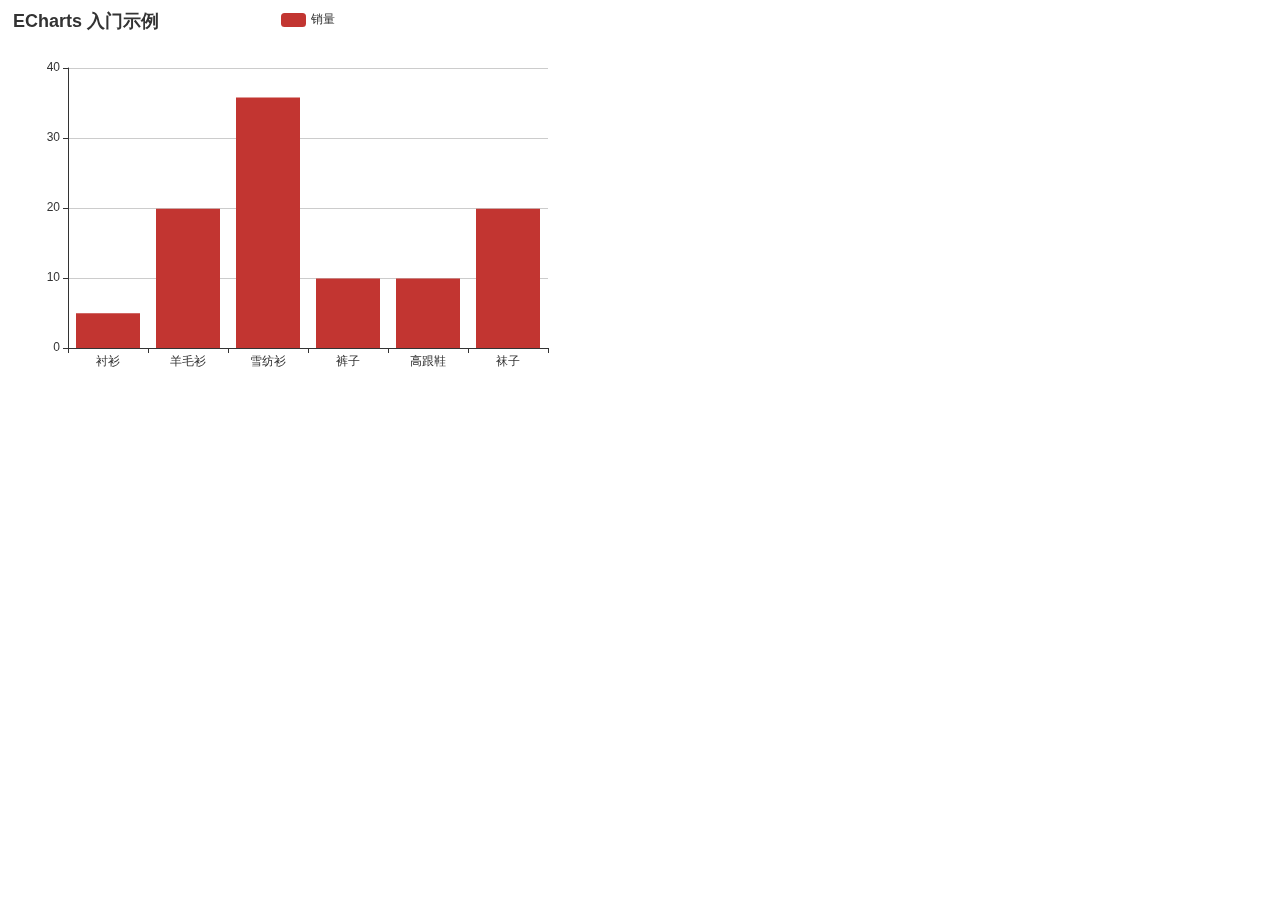
<file: src/main/resources/static/echart/index.html>
<!DOCTYPE html>
<html>
<head>
    <meta charset="utf-8">
    <title>ECharts</title>
    <!-- 引入 echarts.js -->
    <script src="js/echarts.min.js"></script>
</head>
<body>
    <!-- 为ECharts准备一个具备大小（宽高）的Dom -->
    <div id="main" style="width: 600px;height:400px;"></div>
    <script type="text/javascript">
        // 基于准备好的dom，初始化echarts实例
        var myChart = echarts.init(document.getElementById('main'));

        // 指定图表的配置项和数据
        var option = {
            title: {
                text: 'ECharts 入门示例'
            },
            tooltip: {},
            legend: {
                data:['销量']
            },
            xAxis: {
                data: ["衬衫","羊毛衫","雪纺衫","裤子","高跟鞋","袜子"]
            },
            yAxis: {},
            series: [{
                name: '销量',
                type: 'bar',
                data: [5, 20, 36, 10, 10, 20]
            }]
        };

        // 使用刚指定的配置项和数据显示图表。
        myChart.setOption(option);
    </script>
</body>
</html>
</file>
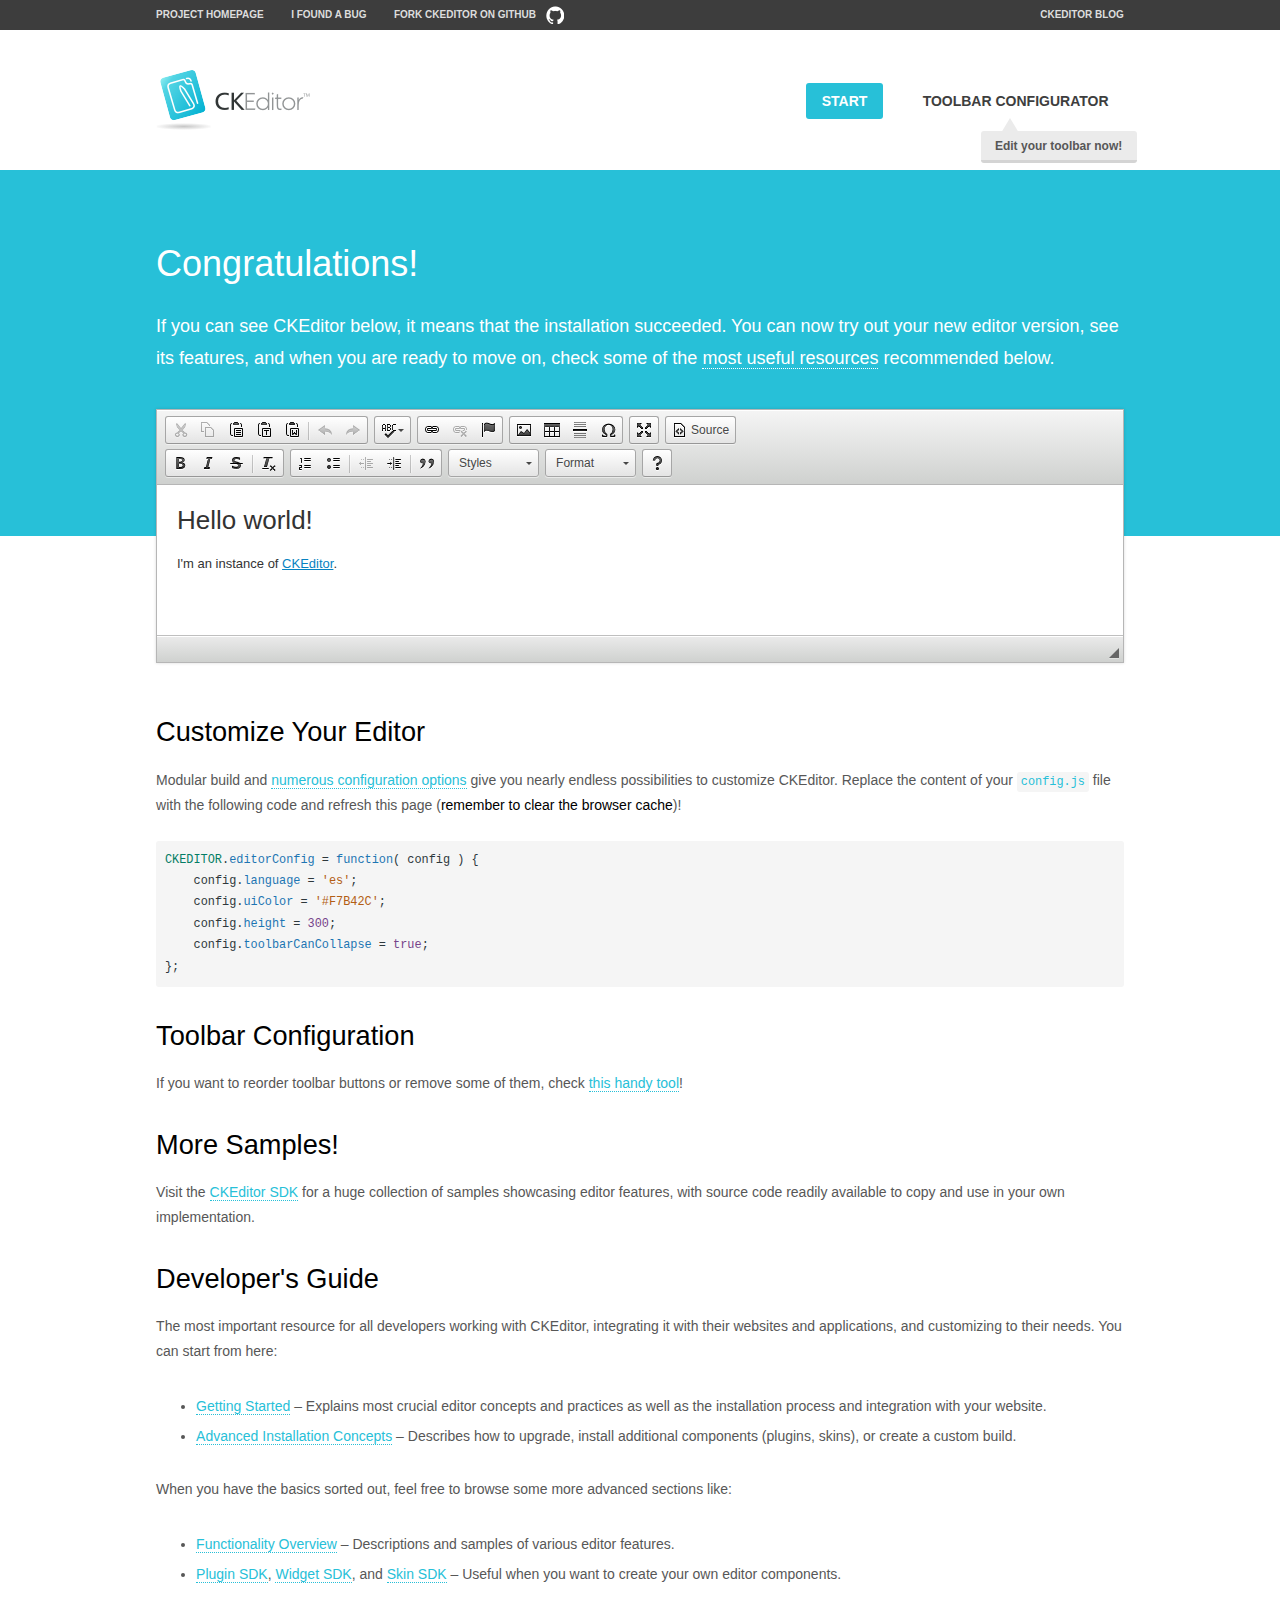
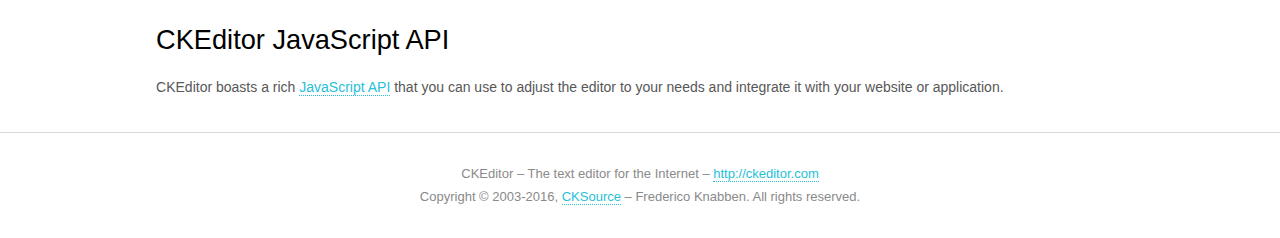
<file: src/main/resources/static/admin/plugins/ckeditor/samples/index.html>
<!DOCTYPE html>
<!--
Copyright (c) 2003-2016, CKSource - Frederico Knabben. All rights reserved.
For licensing, see LICENSE.md or http://ckeditor.com/license
-->
<html>
<head>
	<meta charset="utf-8">
	<title>CKEditor Sample</title>
	<script src="../ckeditor.js"></script>
	<script src="js/sample.js"></script>
	<link rel="stylesheet" href="css/samples.css">
	<link rel="stylesheet" href="toolbarconfigurator/lib/codemirror/neo.css">
</head>
<body id="main">

<nav class="navigation-a">
	<div class="grid-container">
		<ul class="navigation-a-left grid-width-70">
			<li><a href="http://ckeditor.com">Project Homepage</a></li>
			<li><a href="http://dev.ckeditor.com/">I found a bug</a></li>
			<li><a href="http://github.com/ckeditor/ckeditor-dev" class="icon-pos-right icon-navigation-a-github">Fork CKEditor on GitHub</a></li>
		</ul>
		<ul class="navigation-a-right grid-width-30">
			<li><a href="http://ckeditor.com/blog-list">CKEditor Blog</a></li>
		</ul>
	</div>
</nav>

<header class="header-a">
	<div class="grid-container">
		<h1 class="header-a-logo grid-width-30">
			<a href="index.html"><img src="img/logo.png" alt="CKEditor Sample"></a>
		</h1>

		<nav class="navigation-b grid-width-70">
			<ul>
				<li><a href="index.html" class="button-a button-a-background">Start</a></li>
				<li><a href="toolbarconfigurator/index.html" class="button-a">Toolbar configurator <span class="balloon-a balloon-a-nw">Edit your toolbar now!</span></a></li>
			</ul>
		</nav>
	</div>
</header>

<main>
	<div class="adjoined-top">
		<div class="grid-container">
			<div class="content grid-width-100">
				<h1>Congratulations!</h1>
				<p>
					If you can see CKEditor below, it means that the installation succeeded.
					You can now try out your new editor version, see its features, and when you are ready to move on, check some of the <a href="#sample-customize">most useful resources</a> recommended below.
				</p>
			</div>
		</div>
	</div>
	<div class="adjoined-bottom">
		<div class="grid-container">
			<div class="grid-width-100">
				<div id="editor">
					<h1>Hello world!</h1>
					<p>I'm an instance of <a href="http://ckeditor.com">CKEditor</a>.</p>
				</div>
			</div>
		</div>
	</div>

	<div class="grid-container">
		<div class="content grid-width-100">
			<section id="sample-customize">
				<h2>Customize Your Editor</h2>
				<p>Modular build and <a href="http://docs.ckeditor.com/#!/guide/dev_configuration">numerous configuration options</a> give you nearly endless possibilities to customize CKEditor. Replace the content of your <code><a href="../config.js">config.js</a></code> file with the following code and refresh this page (<strong>remember to clear the browser cache</strong>)!</p>
		<pre class="cm-s-neo CodeMirror"><code><span style="padding-right: 0.1px;"><span class="cm-variable">CKEDITOR</span>.<span class="cm-property">editorConfig</span> <span class="cm-operator">=</span> <span class="cm-keyword">function</span>( <span class="cm-def">config</span> ) {</span>
<span style="padding-right: 0.1px;"><span class="cm-tab">	</span><span class="cm-variable-2">config</span>.<span class="cm-property">language</span> <span class="cm-operator">=</span> <span class="cm-string">'es'</span>;</span>
<span style="padding-right: 0.1px;"><span class="cm-tab">	</span><span class="cm-variable-2">config</span>.<span class="cm-property">uiColor</span> <span class="cm-operator">=</span> <span class="cm-string">'#F7B42C'</span>;</span>
<span style="padding-right: 0.1px;"><span class="cm-tab">	</span><span class="cm-variable-2">config</span>.<span class="cm-property">height</span> <span class="cm-operator">=</span> <span class="cm-number">300</span>;</span>
<span style="padding-right: 0.1px;"><span class="cm-tab">	</span><span class="cm-variable-2">config</span>.<span class="cm-property">toolbarCanCollapse</span> <span class="cm-operator">=</span> <span class="cm-atom">true</span>;</span>
<span style="padding-right: 0.1px;">};</span></code></pre>
			</section>

			<section>
				<h2>Toolbar Configuration</h2>
				<p>If you want to reorder toolbar buttons or remove some of them, check <a href="toolbarconfigurator/index.html">this handy tool</a>!</p>
			</section>

			<section>
				<h2>More Samples!</h2>
				<p>Visit the <a href="http://sdk.ckeditor.com">CKEditor SDK</a> for a huge collection of samples showcasing editor features, with source code readily available to copy and use in your own implementation.</p>
			</section>

			<section>
				<h2>Developer's Guide</h2>
				<p>The most important resource for all developers working with CKEditor, integrating it with their websites and applications, and customizing to their needs. You can start from here:</p>
				<ul>
					<li><a href="http://docs.ckeditor.com/#!/guide/dev_installation">Getting Started</a> &ndash; Explains most crucial editor concepts and practices as well as the installation process and integration with your website.</li>
					<li><a href="http://docs.ckeditor.com/#!/guide/dev_advanced_installation">Advanced Installation Concepts</a> &ndash; Describes how to upgrade, install additional components (plugins, skins), or create a custom build.</li>
				</ul>
					<p>When you have the basics sorted out, feel free to browse some more advanced sections like:</p>
				<ul>
					<li><a href="http://docs.ckeditor.com/#!/guide/dev_features">Functionality Overview</a> &ndash; Descriptions and samples of various editor features.</li>
					<li><a href="http://docs.ckeditor.com/#!/guide/plugin_sdk_intro">Plugin SDK</a>, <a href="http://docs.ckeditor.com/#!/guide/widget_sdk_intro">Widget SDK</a>, and <a href="http://docs.ckeditor.com/#!/guide/skin_sdk_intro">Skin SDK</a> &ndash; Useful when you want to create your own editor components.</li>
				</ul>
			</section>

			<section>
				<h2>CKEditor JavaScript API</h2>
				<p>CKEditor boasts a rich <a href="http://docs.ckeditor.com/#!/api">JavaScript API</a> that you can use to adjust the editor to your needs and integrate it with your website or application.</p>
			</section>
		</div>
	</div>
</main>

<footer class="footer-a grid-container">
	<div class="grid-container">
		<p class="grid-width-100">
			CKEditor &ndash; The text editor for the Internet &ndash; <a class="samples" href="http://ckeditor.com/">http://ckeditor.com</a>
		</p>
		<p class="grid-width-100" id="copy">
			Copyright &copy; 2003-2016, <a class="samples" href="http://cksource.com/">CKSource</a> &ndash; Frederico Knabben. All rights reserved.
		</p>
	</div>
</footer>
<script>
	initSample();
</script>

</body>
</html>
</file>
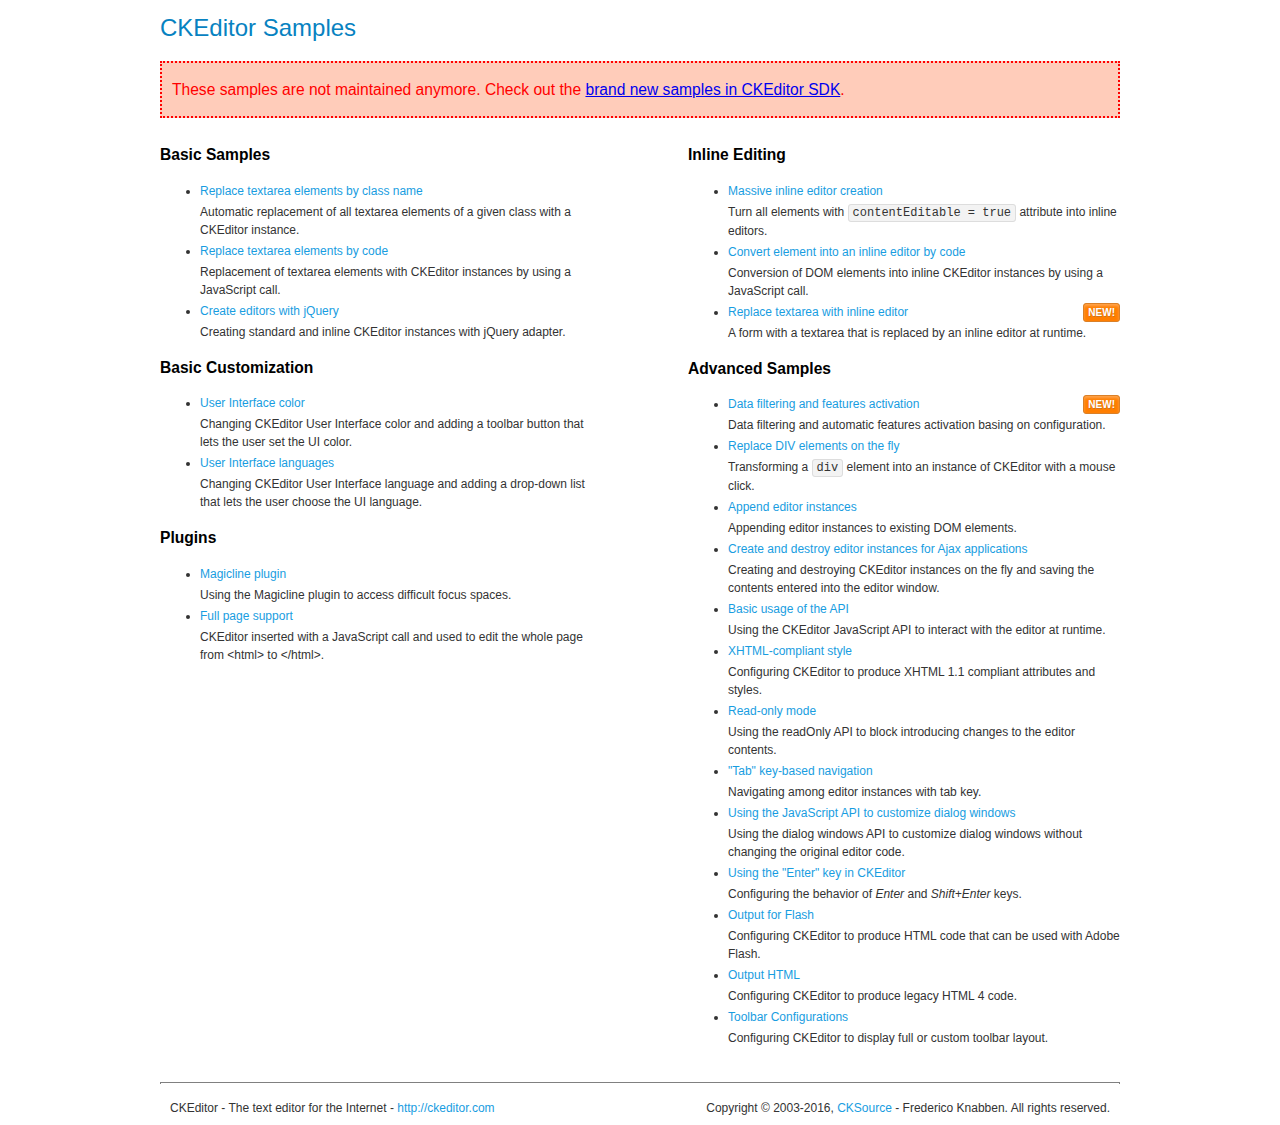
<file: src/main/resources/static/admin/plugins/ckeditor/samples/old/index.html>
<!DOCTYPE html>
<!--
Copyright (c) 2003-2016, CKSource - Frederico Knabben. All rights reserved.
For licensing, see LICENSE.md or http://ckeditor.com/license
-->
<html>
<head>
	<meta charset="utf-8">
	<title>CKEditor Samples</title>
	<link rel="stylesheet" href="sample.css">
</head>
<body>
	<h1 class="samples">
		CKEditor Samples
	</h1>
	<div class="warning deprecated">
		These samples are not maintained anymore. Check out the <a href="http://sdk.ckeditor.com/">brand new samples in CKEditor SDK</a>.
	</div>
	<div class="twoColumns">
		<div class="twoColumnsLeft">
			<h2 class="samples">
				Basic Samples
			</h2>
			<dl class="samples">
				<dt><a class="samples" href="replacebyclass.html">Replace textarea elements by class name</a></dt>
				<dd>Automatic replacement of all textarea elements of a given class with a CKEditor instance.</dd>

				<dt><a class="samples" href="replacebycode.html">Replace textarea elements by code</a></dt>
				<dd>Replacement of textarea elements with CKEditor instances by using a JavaScript call.</dd>

				<dt><a class="samples" href="jquery.html">Create editors with jQuery</a></dt>
				<dd>Creating standard and inline CKEditor instances with jQuery adapter.</dd>
			</dl>

			<h2 class="samples">
				Basic Customization
			</h2>
			<dl class="samples">
				<dt><a class="samples" href="uicolor.html">User Interface color</a></dt>
				<dd>Changing CKEditor User Interface color and adding a toolbar button that lets the user set the UI color.</dd>

				<dt><a class="samples" href="uilanguages.html">User Interface languages</a></dt>
				<dd>Changing CKEditor User Interface language and adding a drop-down list that lets the user choose the UI language.</dd>
			</dl>


			<h2 class="samples">Plugins</h2>
<dl class="samples">
<dt><a class="samples" href="magicline/magicline.html">Magicline plugin</a></dt>
<dd>Using the Magicline plugin to access difficult focus spaces.</dd>

<dt><a class="samples" href="wysiwygarea/fullpage.html">Full page support</a></dt>
<dd>CKEditor inserted with a JavaScript call and used to edit the whole page from &lt;html&gt; to &lt;/html&gt;.</dd>
</dl>
		</div>
		<div class="twoColumnsRight">
			<h2 class="samples">
				Inline Editing
			</h2>
			<dl class="samples">
				<dt><a class="samples" href="inlineall.html">Massive inline editor creation</a></dt>
				<dd>Turn all elements with <code>contentEditable = true</code> attribute into inline editors.</dd>

				<dt><a class="samples" href="inlinebycode.html">Convert element into an inline editor by code</a></dt>
				<dd>Conversion of DOM elements into inline CKEditor instances by using a JavaScript call.</dd>

				<dt><a class="samples" href="inlinetextarea.html">Replace textarea with inline editor</a> <span class="new">New!</span></dt>
				<dd>A form with a textarea that is replaced by an inline editor at runtime.</dd>

				
			</dl>

			<h2 class="samples">
				Advanced Samples
			</h2>
			<dl class="samples">
				<dt><a class="samples" href="datafiltering.html">Data filtering and features activation</a> <span class="new">New!</span></dt>
				<dd>Data filtering and automatic features activation basing on configuration.</dd>

				<dt><a class="samples" href="divreplace.html">Replace DIV elements on the fly</a></dt>
				<dd>Transforming a <code>div</code> element into an instance of CKEditor with a mouse click.</dd>

				<dt><a class="samples" href="appendto.html">Append editor instances</a></dt>
				<dd>Appending editor instances to existing DOM elements.</dd>

				<dt><a class="samples" href="ajax.html">Create and destroy editor instances for Ajax applications</a></dt>
				<dd>Creating and destroying CKEditor instances on the fly and saving the contents entered into the editor window.</dd>

				<dt><a class="samples" href="api.html">Basic usage of the API</a></dt>
				<dd>Using the CKEditor JavaScript API to interact with the editor at runtime.</dd>

				<dt><a class="samples" href="xhtmlstyle.html">XHTML-compliant style</a></dt>
				<dd>Configuring CKEditor to produce XHTML 1.1 compliant attributes and styles.</dd>

				<dt><a class="samples" href="readonly.html">Read-only mode</a></dt>
				<dd>Using the readOnly API to block introducing changes to the editor contents.</dd>

				<dt><a class="samples" href="tabindex.html">"Tab" key-based navigation</a></dt>
				<dd>Navigating among editor instances with tab key.</dd>


				
<dt><a class="samples" href="dialog/dialog.html">Using the JavaScript API to customize dialog windows</a></dt>
<dd>Using the dialog windows API to customize dialog windows without changing the original editor code.</dd>

<dt><a class="samples" href="enterkey/enterkey.html">Using the &quot;Enter&quot; key in CKEditor</a></dt>
<dd>Configuring the behavior of <em>Enter</em> and <em>Shift+Enter</em> keys.</dd>

<dt><a class="samples" href="htmlwriter/outputforflash.html">Output for Flash</a></dt>
<dd>Configuring CKEditor to produce HTML code that can be used with Adobe Flash.</dd>

<dt><a class="samples" href="htmlwriter/outputhtml.html">Output HTML</a></dt>
<dd>Configuring CKEditor to produce legacy HTML 4 code.</dd>

<dt><a class="samples" href="toolbar/toolbar.html">Toolbar Configurations</a></dt>
<dd>Configuring CKEditor to display full or custom toolbar layout.</dd>

			</dl>
		</div>
	</div>
	<div id="footer">
		<hr>
		<p>
			CKEditor - The text editor for the Internet - <a class="samples" href="http://ckeditor.com/">http://ckeditor.com</a>
		</p>
		<p id="copy">
			Copyright &copy; 2003-2016, <a class="samples" href="http://cksource.com/">CKSource</a> - Frederico Knabben. All rights reserved.
		</p>
	</div>
</body>
</html>
</file>
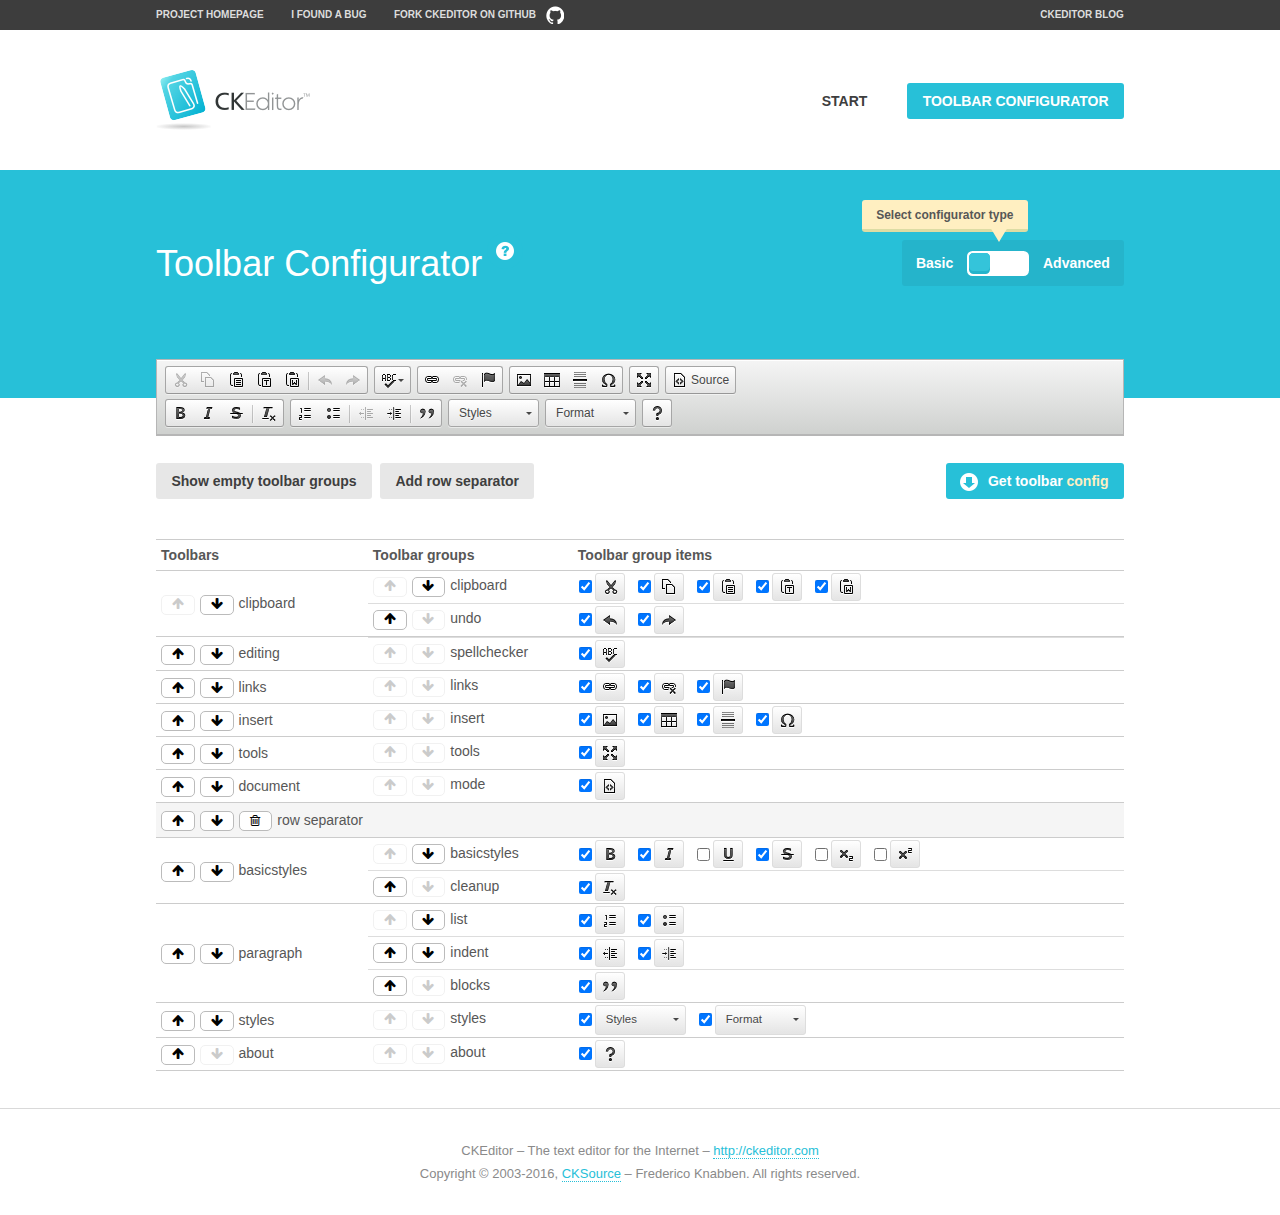
<file: src/main/resources/static/admin/plugins/ckeditor/samples/toolbarconfigurator/index.html>
<!DOCTYPE html>
<!--
Copyright (c) 2003-2016, CKSource - Frederico Knabben. All rights reserved.
For licensing, see LICENSE.md or http://ckeditor.com/license
-->
<!--[if IE 8]><html class="ie8"><![endif]-->
<!--[if gt IE 8]><html><![endif]-->
<!--[if !IE]><!--><html><!--<![endif]-->
<head>
	<meta charset="utf-8">
	<title>Toolbar Configurator</title>
	<script src="../../ckeditor.js"></script>
	<script>
		if ( CKEDITOR.env.ie && CKEDITOR.env.version < 9 )
			CKEDITOR.tools.enableHtml5Elements( document );
	</script>
	<link rel="stylesheet" href="lib/codemirror/codemirror.css">
	<link rel="stylesheet" href="lib/codemirror/show-hint.css">
	<link rel="stylesheet" href="lib/codemirror/neo.css">
	<link rel="stylesheet" href="css/fontello.css">
	<link rel="stylesheet" href="../css/samples.css">
</head>
<body id="toolbar">

<nav class="navigation-a">
	<div class="grid-container">
		<ul class="navigation-a-left grid-width-70">
			<li><a href="http://ckeditor.com">Project Homepage</a></li>
			<li><a href="http://dev.ckeditor.com/">I found a bug</a></li>
			<li><a href="http://github.com/ckeditor/ckeditor-dev" class="icon-pos-right icon-navigation-a-github">Fork CKEditor on GitHub</a></li>
		</ul>
		<ul class="navigation-a-right grid-width-30">
			<li><a href="http://ckeditor.com/blog-list">CKEditor Blog</a></li>
		</ul>
	</div>
</nav>

<header class="header-a">
	<div class="grid-container">
		<h1 class="header-a-logo grid-width-30">
			<a href="../index.html"><img src="../img/logo.png" alt="CKEditor Logo"></a>
		</h1>
		<nav class="navigation-b grid-width-70">
			<ul>
				<li><a href="../index.html"  class="button-a">Start</a></li>
				<li><a href="index.html"  class="button-a button-a-background">Toolbar configurator</a></li>
			</ul>
		</nav>
	</div>
</header>

<main>
	<div class="adjoined-top">
		<div class="grid-container">
			<div class="content grid-width-100">
				<div class="grid-container-nested">
					<h1 class="grid-width-60">
						Toolbar Configurator
						<a href="#help-content" type="button" title="Configurator help" id="help" class="button-a button-a-background button-a-no-text icon-pos-left icon-question-mark">Help</a>
					</h1>

					<div class="grid-width-40 grid-switch-magic">
						<div class="switch">
							<span class="balloon-a balloon-a-se">Select configurator type</span>
							<input type="radio" name="radio" data-num="1" id="radio-basic" />
							<input type="radio" name="radio" data-num="2" id="radio-advanced" />
							<label data-for="1" for="radio-basic">Basic</label>
							<span class="switch-inner">
								<span class="handler"></span>
							</span>
							<label data-for="2" for="radio-advanced">Advanced</label>
						</div>
					</div>
				</div>
			</div>
		</div>
	</div>
	<div class="adjoined-bottom">
		<div class="grid-container">
			<div class="grid-width-100">
				<div class="editors-container">
					<div id="editor-basic"></div>
					<div id="editor-advanced"></div>
				</div>
			</div>
		</div>
	</div>

	<div class="grid-container configurator">
		<div class="content grid-width-100">
			<div class="configurator">
				<div>
					<div id="toolbarModifierWrapper"></div>
				</div>
			</div>
		</div>
	</div>

	<div id="help-content">
		<div class="grid-container">
			<div class="grid-width-100">
				<h2>What Am I Doing Here?</h2>

				<div class="grid-container grid-container-nested">
					<div class="basic">
						<div class="grid-width-50">
							<p>Arrange <a href="http://docs.ckeditor.com/#!/api/CKEDITOR.config-cfg-toolbarGroups">toolbar groups</a>, toggle <a href="http://docs.ckeditor.com/#!/api/CKEDITOR.config-cfg-removeButtons">button visibility</a> according to your needs and get your toolbar configuration.</p>
							<p>You can replace the content of the <a href="../../config.js"><code>config.js</code></a> file with the generated configuration. If you already set some configuration options you will need to merge both configurations.</p>
						</div>
						<div class="grid-width-50">
							<p>Read more about different ways of <a href="http://docs.ckeditor.com/#!/guide/dev_configuration">setting configuration</a> and do not forget about <strong>clearing browser cache</strong>.</p>
							<p>Arranging toolbar groups is the recommended way of configuring the toolbar, but if you need more freedom you can use the <a href="#advanced">advanced configurator</a>.</p>
						</div>
					</div>
					<div class="advanced" style="display: none;">
						<div class="grid-width-50">
							<p>With this code editor you can edit your <a href="http://docs.ckeditor.com/#!/api/CKEDITOR.config-cfg-toolbar">toolbar configuration</a> live.</p>
							<p>You can replace the content of the <a href="../../config.js"><code>config.js</code></a> file with the generated configuration. If you already set some configuration options you will need to merge both configurations.</p>
						</div>
						<div class="grid-width-50">
							<p>Read more about different ways of <a href="http://docs.ckeditor.com/#!/guide/dev_configuration">setting configuration</a> and do not forget about <strong>clearing browser cache</strong>.</p>
						</div>
					</div>
				</div>

				<p class="grid-container grid-container-nested">
					<button type="button" class="help-content-close grid-width-100 button-a button-a-background">Got it. Let's play!</button>
				</p>
			</div>
		</div>
	</div>
</main>

<footer class="footer-a grid-container">
	<p class="grid-width-100">
		CKEditor &ndash; The text editor for the Internet &ndash; <a class="samples" href="http://ckeditor.com/">http://ckeditor.com</a>
	</p>
	<p class="grid-width-100" id="copy">
		Copyright &copy; 2003-2016, <a class="samples" href="http://cksource.com/">CKSource</a> &ndash; Frederico Knabben. All rights reserved.
	</p>
</footer>

<script src="lib/codemirror/codemirror.js"></script>
<script src="lib/codemirror/javascript.js"></script>
<script src="lib/codemirror/show-hint.js"></script>

<script src="js/fulltoolbareditor.js"></script>
<script src="js/abstracttoolbarmodifier.js"></script>
<script src="js/toolbarmodifier.js"></script>
<script src="js/toolbartextmodifier.js"></script>
<script src="../js/sf.js"></script>

<script>
	( function() {
		'use strict';

		var mode = ( window.location.hash.substr( 1 ) === 'advanced' ) ? 'advanced' : 'basic',
			configuratorSection = CKEDITOR.document.findOne( 'main > .grid-container.configurator' ),
			basicInstruction = CKEDITOR.document.findOne( '#help-content .basic' ),
			advancedInstruction = CKEDITOR.document.findOne( '#help-content .advanced' ),

			// Configurator mode switcher.
			modeSwitchBasic = CKEDITOR.document.getById( 'radio-basic' ),
			modeSwitchAdvanced = CKEDITOR.document.getById( 'radio-advanced' );

		// Initial setup
		function updateSwitcher() {
			if ( mode === 'advanced' ) {
				modeSwitchAdvanced.$.checked = true;
			} else {
				modeSwitchBasic.$.checked = true;
			}
		}

		updateSwitcher();

		CKEDITOR.document.getWindow().on( 'hashchange', function( e ) {
			var hash = window.location.hash.substr( 1 );
			if ( !( hash === 'advanced' || hash === 'basic' ) ) {
				return;
			}
			mode = hash;
			onToolbarsDone( mode );
		} );

		CKEDITOR.document.getWindow().on( 'resize', function() {
			updateToolbar( ( mode === 'basic' ? toolbarModifier : toolbarTextModifier )[ 'editorInstance' ] );
		} );

		function onRefresh( modifier ) {
			modifier = modifier || this;

			if ( mode === 'basic' && modifier instanceof ToolbarConfigurator.ToolbarTextModifier ) {
				return;
			}

			// CodeMirror container becomes visible, so we need to refresh and to avoid rendering problems.
			if ( mode === 'advanced' && modifier instanceof ToolbarConfigurator.ToolbarTextModifier ) {
				modifier.codeContainer.refresh();
			}

			updateToolbar( modifier.editorInstance );
		}

		function updateToolbar( editor ) {
			var editorContainer = editor.container;

			// Not always editor is loaded.
			if ( !editorContainer ) {
				return;
			}

			var displayStyle = editorContainer.getStyle( 'display' );

			editorContainer.setStyle( 'display', 'block' );

			var newHeight = editorContainer.getSize( 'height' );

			var newMarginTop = parseInt( editorContainer.getComputedStyle( 'margin-top' ), 10 );
			newMarginTop = ( isNaN( newMarginTop ) ? 0 : Number( newMarginTop ) );

			var newMarginBottom = parseInt( editorContainer.getComputedStyle( 'margin-bottom' ), 10 );
			newMarginBottom = ( isNaN( newMarginBottom ) ? 0 : Number( newMarginBottom ) );

			var result = newHeight + newMarginTop + newMarginBottom;

			editorContainer.setStyle( 'display', displayStyle );

			editor.container.getAscendant( 'div' ).setStyle( 'height', result + 'px' );
		}

		var toolbarModifier = new ToolbarConfigurator.ToolbarModifier( 'editor-basic' );

		var done = 0;
		toolbarModifier.init( onToolbarInit );
		toolbarModifier.onRefresh = onRefresh;

		CKEDITOR.document.getById( 'toolbarModifierWrapper' ).append( toolbarModifier.mainContainer );

		var toolbarTextModifier = new ToolbarConfigurator.ToolbarTextModifier( 'editor-advanced' );
		toolbarTextModifier.init( onToolbarInit );
		toolbarTextModifier.onRefresh = onRefresh;

		function onToolbarInit() {
			if ( ++done === 2 ) {
				onToolbarsDone();

				positionSticky.watch( CKEDITOR.document.findOne( '.toolbar' ), function() {
					return mode === 'advanced';
				} );
			}
		}

		function onToolbarsDone() {
			if ( mode === 'basic' ) {
				toggleModeBasic( false );
			} else {
				toggleModeAdvanced( false );
			}

			updateSwitcher();

			setTimeout( function() {
				CKEDITOR.document.findOne( '.editors-container' ).addClass( 'active' );
				CKEDITOR.document.findOne( '#toolbarModifierWrapper' ).addClass( 'active' );
			}, 200 );
		}

		CKEDITOR.document.getById( 'toolbarModifierWrapper' ).append( toolbarTextModifier.mainContainer );

		function toogleModeSwitch( onElement, offElement, onModifier, offModifier ) {
			onElement.addClass( 'fancy-button-active' );
			offElement.removeClass( 'fancy-button-active' );

			onModifier.showUI();
			offModifier.hideUI();
		}

		function toggleModeBasic( callOnRefresh ) {
			callOnRefresh = ( callOnRefresh !== false );
			mode = 'basic';
			window.location.hash = '#basic';
			toogleModeSwitch( modeSwitchBasic, modeSwitchAdvanced, toolbarModifier, toolbarTextModifier );

			configuratorSection.removeClass( 'freed-width' );
			basicInstruction.show();
			advancedInstruction.hide();

			callOnRefresh && onRefresh( toolbarModifier );
		}

		function toggleModeAdvanced( callOnRefresh ) {
			callOnRefresh = ( callOnRefresh !== false );
			mode = 'advanced';
			window.location.hash = '#advanced';
			toogleModeSwitch( modeSwitchAdvanced, modeSwitchBasic, toolbarTextModifier, toolbarModifier );

			configuratorSection.addClass( 'freed-width' );
			advancedInstruction.show();
			basicInstruction.hide();

			callOnRefresh && onRefresh( toolbarTextModifier );
		}

		modeSwitchBasic.on( 'click', toggleModeBasic );
		modeSwitchAdvanced.on( 'click', toggleModeAdvanced );

		//
		// Position:sticky for the toolbar.
		//

		// Will make elements behave like they were styled with position:sticky.
		var positionSticky = {
			// Store object: {
			// 		element: CKEDITOR.dom.element, // Element which will float.
			// 		placeholder: CKEDITOR.dom.element, // Placeholder which is place to prevent page bounce.
			// 		isFixed: boolean // Whether element float now.
			// }
			watched: [],

			active: [],

			staticContainer: null,

			init: function() {
				var element = CKEDITOR.dom.element.createFromHtml(
					'<div class="staticContainer">' +
						'<div class="grid-container" >' +
							'<div class="grid-width-100">' +
								'<div class="inner"></div>' +
							'</div>' +
						'</div>' +
					'</div>' );

				this.staticContainer = element.findOne( '.inner' );

				CKEDITOR.document.getBody().append( element );
			},

			watch: function( element, preventFunc ) {
				this.watched.push( {
					element: element,
					placeholder: new CKEDITOR.dom.element( 'div' ),
					isFixed: false,
					preventFunc: preventFunc
				} );
			},

			checkAll: function() {
				for ( var i = 0; i < this.watched.length; i++ ) {
					this.check( this.watched[ i ] );
				}
			},

			check: function( element ) {
				var isFixed = element.isFixed;
				var shouldBeFixed = this.shouldBeFixed( element );

				// Nothing to be done.
				if ( isFixed === shouldBeFixed ) {
					return;
				}

				var placeholder = element.placeholder;

				if ( isFixed ) {
					// Unfixing.

					element.element.insertBefore( placeholder );
					placeholder.remove();

					element.element.removeStyle( 'margin' );

					this.active.splice( CKEDITOR.tools.indexOf( this.active, element ), 1 );

				} else {
					// Fixing.
					placeholder.setStyle( 'width', element.element.getSize( 'width' ) + 'px' );
					placeholder.setStyle( 'height', element.element.getSize( 'height' ) + 'px' );
					placeholder.setStyle( 'margin-bottom', element.element.getComputedStyle( 'margin-bottom' ) );
					placeholder.setStyle( 'display', element.element.getComputedStyle( 'display' ) );
					placeholder.insertAfter( element.element );

					this.staticContainer.append( element.element );

					this.active.push( element );
				}

				element.isFixed = !element.isFixed;
			},

			shouldBeFixed: function( element ) {
				if ( element.preventFunc && element.preventFunc() ) {
					return false;
				}

				// If element is already fixed we are checking it's placeholder.
				var related = ( element.isFixed ? element.placeholder : element.element ),
					clientRect = related.$.getBoundingClientRect(),
					staticHeight = this.staticContainer.getSize('height' ),
					elemHeight = element.element.getSize( 'height' );

				if ( element.isFixed ) {
					return ( clientRect.top + elemHeight < staticHeight );
				} else {
					return ( clientRect.top < staticHeight );
				}
			}
		};

		positionSticky.init();

		CKEDITOR.document.getWindow().on( 'scroll',
			new CKEDITOR.tools.eventsBuffer( 100, positionSticky.checkAll, positionSticky ).input
		);

		// Make the toolbar sticky.
		positionSticky.watch( CKEDITOR.document.findOne( '.editors-container' ) );

		// Help button and help-content.
		( function() {
			var helpButton = CKEDITOR.document.getById( 'help' ),
				helpContent = CKEDITOR.document.getById( 'help-content' );

			// Don't show help button on IE8 because it's unsupported by Pico Modal.
			if ( CKEDITOR.env.ie && CKEDITOR.env.version == 8 ) {
				helpButton.hide();
			} else {
				// Display help modal when the button is clicked.
				helpButton.on( 'click', function( evt ) {
					SF.modal( {
						// Clone modal content from DOM.
						content: helpContent.getHtml(),

						afterCreate: function( modal ) {
							// Enable modal content button to close the modal.
							new CKEDITOR.dom.element( modal.modalElem() ).findOne( '.help-content-close' ).once( 'click', modal.close );
						}
					} ).show();
				} );
			}
		} )();
	} )();
</script>
</body>
</html>
</file>
<file: src/main/resources/static/admin/plugins/ckeditor/samples/css/samples.css>
/**
 * @license Copyright (c) 2003-2016, CKSource - Frederico Knabben. All rights reserved.
 * For licensing, see LICENSE.md or http://ckeditor.com/license
 */
@media (max-width: 900px) {
  .global-is-mobile-hidden {
    display: none !important;
  }
}
article,
aside,
details,
figcaption,
figure,
footer,
header,
hgroup,
main,
menu,
nav,
section {
  display: block;
}
body,
html {
  margin: 0;
  padding: 0;
  font: 16px / 1.8 Arial, 'Helvetica Neue', Helvetica, sans-serif;
  font-weight: 300;
  color: #575757;
}
.grid-width-10 {
  width: 10%;
}
.grid-width-20 {
  width: 20%;
}
.grid-width-30 {
  width: 30%;
}
.grid-width-40 {
  width: 40%;
}
.grid-width-50 {
  width: 50%;
}
.grid-width-60 {
  width: 60%;
}
.grid-width-70 {
  width: 70%;
}
.grid-width-80 {
  width: 80%;
}
.grid-width-90 {
  width: 90%;
}
.grid-width-100 {
  width: 100%;
}
@media (max-width: 900px) {
  .grid-width-10,
  .grid-width-20,
  .grid-width-30,
  .grid-width-40,
  .grid-width-50,
  .grid-width-60,
  .grid-width-70,
  .grid-width-80,
  .grid-width-90,
  .grid-width-100 {
    width: 100%;
  }
}
*[class*="grid-width"] {
  -webkit-box-sizing: border-box;
  -moz-box-sizing: border-box;
  box-sizing: border-box;
  padding-left: 4%;
  padding-right: 4%;
  float: left;
}
*[class*="grid-width"]:after,
.grid-container:after,
*[class*="grid-width"]:before,
.grid-container:before {
  content: '';
  display: block;
  overflow: hidden;
  visibility: hidden;
  font-size: 0;
  line-height: 0;
  width: 0;
  height: 0;
}
*[class*="grid-width"]:after,
.grid-container:after {
  clear: both;
}
.grid-container {
  -webkit-box-sizing: border-box;
  -moz-box-sizing: border-box;
  box-sizing: border-box;
  margin-left: auto;
  margin-right: auto;
}
.grid-container-nested *[class*="grid-width"]:first-child {
  padding-left: 0;
}
.grid-container-nested *[class*="grid-width"]:last-child {
  padding-right: 0;
}
@media (max-width: 900px) {
  .grid-container-nested *[class*="grid-width"]:first-child {
    padding-left: 4%;
  }
  .grid-container-nested *[class*="grid-width"]:last-child {
    padding-right: 4%;
  }
}
.header-a {
  min-height: 140px;
  overflow: hidden;
}
.header-a .header-a-logo {
  margin: 40px 0 0;
}
@media (max-width: 900px) {
  .header-a .header-a-logo {
    text-align: center;
  }
}
.header-a .header-a-logo img {
  border: transparent;
}
.navigation-a {
  height: 30px;
  background: #3d3d3d;
  position: absolute;
  left: 0;
  right: 0;
  top: 0;
  padding: 0;
  overflow: hidden;
}
@media (max-width: 900px) {
  .navigation-a {
    text-align: center;
  }
}
.navigation-a ul {
  list-style: none;
  margin: 0;
  overflow: hidden;
}
.navigation-a ul li,
.navigation-a ul li a {
  display: inline-block;
}
@media (max-width: 900px) {
  .navigation-a ul {
    width: auto;
    text-overflow: ellipsis;
    white-space: nowrap;
    display: inline-block;
    float: none;
  }
  .navigation-a ul:before,
  .navigation-a ul:after {
    display: none;
  }
}
.navigation-a ul.navigation-a-left {
  text-align: left;
}
@media (max-width: 900px) {
  .navigation-a ul.navigation-a-left {
    padding-right: 0;
  }
}
.navigation-a ul.navigation-a-right {
  text-align: right;
}
@media (max-width: 900px) {
  .navigation-a ul.navigation-a-right {
    padding-left: 23px;
  }
}
.navigation-a ul li + li {
  margin-left: 23px;
}
.navigation-a ul li a {
  font-size: 10px;
  font-size: 0.625rem;
  line-height: 18px;
  line-height: 1.13rem;
  line-height: 30px;
  float: left;
  color: #dddddd;
  font-weight: bold;
  text-decoration: none;
  text-transform: uppercase;
}
.navigation-a ul li a:hover {
  cursor: pointer;
  color: #ffffff;
}
.icon-navigation-a-github:before,
.icon-navigation-a-github:after {
  background-image: url("[data-uri]");
}
.navigation-b {
  text-align: right;
  margin: 52px 0 0;
  overflow: visible;
}
@media (max-width: 900px) {
  .navigation-b {
    text-align: center;
    margin-top: 20px;
    padding: 0;
  }
}
.navigation-b ul {
  padding: 0;
  list-style: none;
  margin: 0;
  overflow: visible;
}
.navigation-b ul li,
.navigation-b ul li a {
  display: inline-block;
}
@media (max-width: 900px) {
  .navigation-b ul {
    display: table;
    width: 100%;
    padding-bottom: 1.5em;
  }
}
@media (max-width: 900px) {
  .navigation-b ul li {
    display: table-row;
  }
}
.navigation-b ul li + li {
  margin-left: 20px;
}
@media (max-width: 900px) {
  .navigation-b ul li + li {
    margin-left: 0;
  }
}
.navigation-b ul li a {
  -webkit-box-sizing: border-box;
  -moz-box-sizing: border-box;
  box-sizing: border-box;
  text-transform: uppercase;
  text-decoration: none;
  outline: none;
}
@media (max-width: 900px) {
  .navigation-b ul li a {
    width: 100%;
    -webkit-border-radius: 0;
    -webkit-background-clip: padding-box;
    -moz-border-radius: 0;
    -moz-background-clip: padding;
    border-radius: 0;
    background-clip: padding-box;
  }
}
.footer-a {
  font-size: 13px;
  font-size: 0.8125rem;
  line-height: 23.4px;
  line-height: 1.46rem;
  padding-top: 2.25em;
  padding-bottom: 2.25em;
  overflow: hidden;
  color: #8a8a8a;
}
.footer-a a {
  color: #27c0d8;
  text-decoration: none;
  border-bottom: 1px dotted #27c0d8;
}
.footer-a a:hover {
  color: #23adc2;
}
.footer-a p {
  margin: 0;
  display: inline-block;
  text-align: center;
}
.content {
  font-size: 14px;
  font-size: 0.875rem;
  line-height: 25.2px;
  line-height: 1.57rem;
  overflow: hidden;
  padding-top: 1.5em;
  padding-bottom: 1.5em;
}
.content p {
  margin: 0.75em 0;
}
.content ul,
.content ol,
.content pre,
.content blockquote,
.content textarea:not([class^="cke"]),
.content .cke {
  margin: 1.875em 0;
}
.content code,
.content kbd {
  -webkit-border-radius: 3px;
  -webkit-background-clip: padding-box;
  -moz-border-radius: 3px;
  -moz-background-clip: padding;
  border-radius: 3px;
  background-clip: padding-box;
  padding: 3px 4px;
}
.content pre,
.content code,
.content kbd,
.content blockquote {
  background: #f5f5f5;
}
.content blockquote,
.content pre {
  background: none;
  border-left: 4px solid #27c0d8;
  padding: 1.5em 2.25em;
}
.content p a,
.content ul a,
.content ol a,
.content blockquote a,
.content h1 a,
.content h2 a,
.content h3 a,
.content h4 a,
.content h5 a {
  color: #27c0d8;
  text-decoration: none;
  border-bottom: 1px dotted #27c0d8;
}
.content p a:hover,
.content ul a:hover,
.content ol a:hover,
.content blockquote a:hover,
.content h1 a:hover,
.content h2 a:hover,
.content h3 a:hover,
.content h4 a:hover,
.content h5 a:hover {
  color: #23adc2;
}
.content h1,
.content h2,
.content h3,
.content h4,
.content h5 {
  color: #000;
  font-weight: 100;
}
.content h1 code,
.content h2 code,
.content h3 code,
.content h4 code,
.content h5 code,
.content h1 kbd,
.content h2 kbd,
.content h3 kbd,
.content h4 kbd,
.content h5 kbd {
  font-size: inherit;
}
.content h1 a.content-heading-anchor,
.content h2 a.content-heading-anchor,
.content h3 a.content-heading-anchor,
.content h4 a.content-heading-anchor,
.content h5 a.content-heading-anchor {
  font-weight: 100;
  vertical-align: middle;
  opacity: 0;
  border: 0;
}
.content h1:hover a.content-heading-anchor,
.content h2:hover a.content-heading-anchor,
.content h3:hover a.content-heading-anchor,
.content h4:hover a.content-heading-anchor,
.content h5:hover a.content-heading-anchor {
  opacity: 1;
}
.content h1:target a,
.content h2:target a,
.content h3:target a,
.content h4:target a,
.content h5:target a {
  -webkit-animation: targetLinkOpacity 0.5s linear alternate;
  -moz-animation: targetLinkOpacity 0.5s linear alternate;
  -o-animation: targetLinkOpacity 0.5s linear alternate;
  animation: targetLinkOpacity 0.5s linear alternate;
  opacity: 1;
}
.content input,
.content select,
.content textarea:not([class^="cke"]) {
  -webkit-border-radius: 3px;
  -webkit-background-clip: padding-box;
  -moz-border-radius: 3px;
  -moz-background-clip: padding;
  border-radius: 3px;
  background-clip: padding-box;
  -webkit-box-shadow: inset 0 1px 1px rgba(0, 0, 0, 0.08);
  -moz-box-shadow: inset 0 1px 1px rgba(0, 0, 0, 0.08);
  box-shadow: inset 0 1px 1px rgba(0, 0, 0, 0.08);
  font: inherit;
  color: inherit;
  border: 1px solid #d9d9d9;
  padding: .2em .5em;
}
.content input:focus,
.content select:focus,
.content textarea:not([class^="cke"]):focus {
  border-color: #66afe9;
  outline: 0;
  -webkit-box-shadow: inset 0 1px 1px rgba(0, 0, 0, 0.08), 0 0 8px #93c6ef;
  -moz-box-shadow: inset 0 1px 1px rgba(0, 0, 0, 0.08), 0 0 8px #93c6ef;
  box-shadow: inset 0 1px 1px rgba(0, 0, 0, 0.08), 0 0 8px #93c6ef;
}
.content abbr {
  border-bottom: 1px dotted #666;
  cursor: pointer;
}
.content blockquote {
  font-style: italic;
  font-family: Georgia, Times, "Times New Roman", serif;
  font-size: 16px;
  font-size: 1rem;
  line-height: 28.8px;
  line-height: 1.8rem;
}
.content em {
  font-style: italic;
}
.content h1 {
  font-size: 36px;
  font-size: 2.25rem;
  line-height: 64.8px;
  line-height: 4.05rem;
  margin: 1.125em 0 0;
}
.content h2 {
  font-size: 27.2px;
  font-size: 1.7rem;
  line-height: 48.96px;
  line-height: 3.06rem;
  margin: 0.9em 0 0;
}
.content h3 {
  font-size: 24px;
  font-size: 1.5rem;
  line-height: 43.2px;
  line-height: 2.7rem;
  font-weight: 500;
  margin: 0.75em 0 0;
}
.content h4 {
  font-size: 19.2px;
  font-size: 1.2rem;
  line-height: 34.56px;
  line-height: 2.16rem;
  font-weight: 500;
  margin: 0.75em 0 0;
}
.content h5 {
  font-size: 17.6px;
  font-size: 1.1rem;
  line-height: 31.68px;
  line-height: 1.98rem;
  font-weight: 500;
  margin: 0.75em 0 0;
}
.content hr {
  border: 0;
  border-top: 4px solid #d9d9d9;
  margin: 1.5em 0;
}
.content input[type="text"] {
  height: 1.8em;
  line-height: 1.8em;
}
.content input[type="button"] {
  -webkit-appearance: button;
  -moz-appearance: button;
  appearance: button;
}
.content kbd {
  font-size: 12px;
  font-size: 0.75rem;
  line-height: 21.6px;
  line-height: 1.35rem;
  font-family: Arial, 'Helvetica Neue', Helvetica, sans-serif;
  padding: 2px 6px;
  -webkit-box-shadow: 0 0 4px #ffffff inset, 0 2px 0 #d9d9d9;
  -moz-box-shadow: 0 0 4px #ffffff inset, 0 2px 0 #d9d9d9;
  box-shadow: 0 0 4px #ffffff inset, 0 2px 0 #d9d9d9;
}
.content p img {
  vertical-align: middle;
}
.content p pre {
  padding: 1.5em;
}
.content pre {
  padding: 0;
  border: 0;
  tab-size: 4;
  -o-tab-size: 4;
  -moz-tab-size: 4;
}
.content pre,
.content code {
  font-size: 11.89px;
  font-size: 0.743rem;
  line-height: 21.4px;
  line-height: 1.34rem;
  font-family: Consolas, Menlo, Monaco, Lucida Console, Liberation Mono, DejaVu Sans Mono, Bitstream Vera Sans Mono, Courier New, monospace, serif;
}
.content pre a,
.content code a {
  border: 0;
}
.content pre code {
  padding: 0.75em;
  display: block;
}
.content strong {
  color: #000;
}
.content ul ul,
.content ol ul,
.content ul ol,
.content ol ol {
  margin: 0.75em 0;
}
.content ul li,
.content ol li {
  font-size: 14px;
  font-size: 0.875rem;
  line-height: 30.24px;
  line-height: 1.89rem;
}
.content textarea:not([class^="cke"]) {
  width: 100%;
}
.content div.todo {
  border: 2px dotted #444;
  padding: 10px;
  margin: 60px 0 10px 0;
  /* Remove me some day */
}
.content div.todo:before {
  content: "TODO";
  font-weight: bold;
}
body a.button-a,
body button.button-a,
body input.button-a {
  -webkit-border-radius: 3px;
  -webkit-background-clip: padding-box;
  -moz-border-radius: 3px;
  -moz-background-clip: padding;
  border-radius: 3px;
  background-clip: padding-box;
  font-size: 14px;
  font-size: 0.875rem;
  line-height: 25.2px;
  line-height: 1.57rem;
  height: 36px;
  line-height: 36px;
  padding: 0 1.1em;
  font-weight: 700;
  color: #3e3e3e;
  white-space: nowrap;
  text-decoration: none;
  display: inline-block;
  cursor: pointer;
  border: 0;
  vertical-align: middle;
  margin: 1px 0;
  background: transparent;
}
body a.button-a.icon-pos-left,
body button.button-a.icon-pos-left,
body input.button-a.icon-pos-left {
  padding-left: .8em;
}
body a.button-a.icon-pos-right,
body button.button-a.icon-pos-right,
body input.button-a.icon-pos-right {
  padding-right: .8em;
}
body a.button-a.button-a-no-text,
body button.button-a.button-a-no-text,
body input.button-a.button-a-no-text {
  -webkit-border-radius: 100px;
  -webkit-background-clip: padding-box;
  -moz-border-radius: 100px;
  -moz-background-clip: padding;
  border-radius: 100px;
  background-clip: padding-box;
  width: 36px;
  padding: 0;
  text-indent: -999px;
  overflow: hidden;
  position: relative;
  text-align: center;
}
body a.button-a.button-a-no-text:before,
body button.button-a.button-a-no-text:before,
body input.button-a.button-a-no-text:before {
  position: absolute;
  left: 50%;
  top: 50%;
  margin: -9px 0 0 -9px;
}
@media (max-width: 900px) {
  body a.button-a.button-a-mobile-collapsed,
  body button.button-a.button-a-mobile-collapsed,
  body input.button-a.button-a-mobile-collapsed {
    -webkit-border-radius: 100px;
    -webkit-background-clip: padding-box;
    -moz-border-radius: 100px;
    -moz-background-clip: padding;
    border-radius: 100px;
    background-clip: padding-box;
    width: 36px;
    padding: 0;
    text-indent: -999px;
    overflow: hidden;
    position: relative;
    text-align: center;
  }
  body a.button-a.button-a-mobile-collapsed:before,
  body button.button-a.button-a-mobile-collapsed:before,
  body input.button-a.button-a-mobile-collapsed:before {
    position: absolute;
    left: 50%;
    top: 50%;
    margin: -9px 0 0 -9px;
  }
  body a.button-a.button-a-mobile-collapsed:before,
  body button.button-a.button-a-mobile-collapsed:before,
  body input.button-a.button-a-mobile-collapsed:before {
    position: absolute;
    left: 50%;
    top: 50%;
    margin: -9px 0 0 -9px;
  }
}
body a.button-a:active,
body button.button-a:active,
body input.button-a:active,
body a.button-a:hover,
body button.button-a:hover,
body input.button-a:hover {
  color: #fff;
  background: #23adc2;
}
body a.button-a:focus,
body button.button-a:focus,
body input.button-a:focus {
  border-color: #66afe9;
  outline: 0;
  -webkit-box-shadow: inset 0 1px 1px rgba(0, 0, 0, 0.075), 0 0 8px #93c6ef;
  -moz-box-shadow: inset 0 1px 1px rgba(0, 0, 0, 0.075), 0 0 8px #93c6ef;
  box-shadow: inset 0 1px 1px rgba(0, 0, 0, 0.075), 0 0 8px #93c6ef;
}
body a.button-a-soft,
body button.button-a-soft,
body input.button-a-soft {
  background: #e7e7e7;
}
body a.button-a-soft:active,
body button.button-a-soft:active,
body input.button-a-soft:active,
body a.button-a-soft:hover,
body button.button-a-soft:hover,
body input.button-a-soft:hover {
  color: #3e3e3e;
  background: #cecece;
}
body a.button-a-background,
body button.button-a-background,
body input.button-a-background,
body a.navigation-b ul li a:hover,
body button.navigation-b ul li a:hover,
body input.navigation-b ul li a:hover {
  color: #fff;
  background: #27c0d8;
}
body a.button-a-background:active,
body button.button-a-background:active,
body input.button-a-background:active,
body a.button-a-background:hover,
body button.button-a-background:hover,
body input.button-a-background:hover,
body a.navigation-b ul li a:hover:active,
body button.navigation-b ul li a:hover:active,
body input.navigation-b ul li a:hover:active,
body a.navigation-b ul li a:hover:hover,
body button.navigation-b ul li a:hover:hover,
body input.navigation-b ul li a:hover:hover {
  color: #fff;
  background: #23adc2;
}
.balloon-a {
  font-size: 12px;
  font-size: 0.75rem;
  line-height: 21.6px;
  line-height: 1.35rem;
  -webkit-border-radius: 3px;
  -webkit-background-clip: padding-box;
  -moz-border-radius: 3px;
  -moz-background-clip: padding;
  border-radius: 3px;
  background-clip: padding-box;
  border-bottom: 3px solid #d4d4d4;
  background: #ebebeb;
  display: inline-block;
  white-space: nowrap;
  padding: .4em 1.2em .2em;
  font-weight: 700;
  position: relative;
  z-index: 1000;
  text-transform: none;
  color: #575757;
}
.balloon-a:hover {
  color: #575757;
}
.balloon-a:before {
  content: '';
  width: 0;
  height: 0;
  border-style: solid;
  position: absolute;
}
.balloon-a-ne:before,
.balloon-a-nw:before {
  top: -13px;
  border-width: 0 9px 15.6px 9px;
  border-color: transparent transparent #ebebeb transparent;
}
.balloon-a-se:before,
.balloon-a-sw:before {
  bottom: -13px;
  border-width: 15.6px 9px 0 9px;
  border-color: #ebebeb transparent transparent transparent;
}
.balloon-a-nw:before,
.balloon-a-sw:before {
  left: 20px;
}
.balloon-a-ne:before,
.balloon-a-se:before {
  right: 20px;
}
.icon-pos-left:before,
.icon-pos-right:after {
  content: '';
  display: inline-block;
  width: 18px;
  height: 18px;
  vertical-align: middle;
  background-repeat: no-repeat;
}
.icon-pos-left:before {
  margin-right: 10px;
}
.icon-pos-right:after {
  margin-left: 10px;
}
.icon-download:before,
.icon-download:after {
  background-image: url("[data-uri]");
}
.icon-question-mark:before,
.icon-question-mark:after {
  background-image: url("[data-uri]");
}
.icon-close:before,
.icon-close:after {
  background-image: url("[data-uri]");
}
.ie8 .switch > * {
  vertical-align: middle;
}
.ie8 .switch input[type="radio"] {
  margin: 0 0.25em;
  display: inline-block;
}
.ie8 .switch label {
  margin-left: 0 !important;
  margin-right: 0 !important;
}
.ie8 .switch label[data-for="1"] {
  float: left;
}
.ie8 .switch label[data-for="2"] {
  float: right;
}
.ie8 .switch .switch-inner {
  display: none;
}
.switch {
  font-size: 14px;
  font-size: 0.875rem;
  line-height: 25.2px;
  line-height: 1.57rem;
  font-weight: bold;
  background-color: #27c0d8;
  overflow: hidden;
  display: inline-block;
  padding: 0.75em 0.25em;
  color: #fff;
  -webkit-border-radius: 3px;
  -webkit-background-clip: padding-box;
  -moz-border-radius: 3px;
  -moz-background-clip: padding;
  border-radius: 3px;
  background-clip: padding-box;
  position: relative;
}
.switch input[type="radio"] {
  display: none;
}
.switch label {
  position: relative;
  z-index: 2;
  float: left;
  cursor: pointer;
  padding: 0 0.75em;
}
.switch label:hover {
  text-decoration: underline;
}
.switch .switch-inner {
  float: left;
  background-color: #FFF;
  height: 1.5em;
  width: 4.125em;
  padding: 2px;
  margin: 0 0.25em;
  -webkit-border-radius: 5.5px;
  -webkit-background-clip: padding-box;
  -moz-border-radius: 5.5px;
  -moz-background-clip: padding;
  border-radius: 5.5px;
  background-clip: padding-box;
}
.switch .switch-inner .handler {
  overflow: hidden;
  position: relative;
  display: block;
  height: 1.5em;
  width: 1.5em;
  background: #25b4cb;
  -webkit-border-radius: 4.5px;
  -webkit-background-clip: padding-box;
  -moz-border-radius: 4.5px;
  -moz-background-clip: padding;
  border-radius: 4.5px;
  background-clip: padding-box;
}
.switch .switch-inner .handler:before {
  content: '';
  display: block;
  position: absolute;
  top: 0;
  right: 0;
  bottom: 3px;
  left: 0;
  background-color: #34c4da;
  -webkit-border-bottom-left-radius: 4.5px;
  -moz-border-radius-bottomleft: 4.5px;
  border-bottom-left-radius: 4.5px;
  -webkit-border-bottom-right-radius: 4.5px;
  -webkit-background-clip: padding-box;
  -moz-border-radius-bottomright: 4.5px;
  -moz-background-clip: padding;
  border-bottom-right-radius: 4.5px;
  background-clip: padding-box;
}
.switch:hover .switch-inner .handler:before {
  background: #45c9dd;
}
.switch input[data-num="2"]:checked ~ .switch-inner > .handler {
  margin-left: auto;
}
.switch input[data-num="2"]:checked ~ label[data-for="1"] {
  padding-right: 5.125em;
  margin-right: -4.375em;
}
.switch input[data-num="1"]:checked ~ label[data-for="2"] {
  padding-left: 5.125em;
  margin-left: -4.375em;
}
.toggler {
  -webkit-user-select: none;
  -moz-user-select: none;
  -ms-user-select: none;
  user-select: none;
}
.toggler label {
  cursor: pointer;
}
.toggler [data-collapse] {
  display: inherit;
}
.toggler [data-expand] {
  display: none;
}
.toggler.collapsed [data-collapse] {
  display: none;
}
.toggler.collapsed [data-expand] {
  display: inherit;
}
.toggler-container {
  overflow: hidden;
}
.toggler-container.collapsed {
  height: 0;
}
.icon-toggler-expanded:before,
.icon-toggler-collapsed:before,
.icon-toggler-expanded:after,
.icon-toggler-collapsed:after {
  background-image: url("[data-uri]");
}
.icon-toggler-expanded.icon-light:before,
.icon-toggler-collapsed.icon-light:before,
.icon-toggler-expanded.icon-light:after,
.icon-toggler-collapsed.icon-light:after {
  background-image: url("[data-uri]");
}
.icon-toggler-expanded:before,
.icon-toggler-expanded:after {
  background-position: top left;
}
.icon-toggler-collapsed:before,
.icon-toggler-collapsed:after {
  background-position: bottom left;
}
.modal {
  padding: 20px;
  border-radius: 3px;
  background-color: white;
  max-width: 700px;
  -webkit-box-sizing: border-box;
  -moz-box-sizing: border-box;
  box-sizing: border-box;
  width: 80% !important;
  top: 50% !important;
  -webkit-transform: translate(-50%, -50%) !important;
  -moz-transform: translate(-50%, -50%) !important;
  -o-transform: translate(-50%, -50%) !important;
  -ms-transform: translate(-50%, -50%) !important;
  transform: translate(-50%, -50%) !important;
}
.modal-close {
  -webkit-border-radius: 100px;
  -webkit-background-clip: padding-box;
  -moz-border-radius: 100px;
  -moz-background-clip: padding;
  border-radius: 100px;
  background-clip: padding-box;
  cursor: pointer;
  height: 18px;
  width: 18px;
  position: absolute;
  top: 10px;
  right: 10px;
  font-size: 17px;
  text-align: center;
  line-height: 19px;
  background: #cccccc;
}
main .grid-container,
header .grid-container,
.navigation-a > div,
footer > div {
  max-width: 968px;
}
.header-a {
  margin-top: 30px;
}
.footer-a {
  border-top: 1px solid #d9d9d9;
}
.adjoined-top {
  background-color: #27c0d8;
  color: #fff;
}
.adjoined-top .content h1,
.adjoined-top .content h2,
.adjoined-top .content h3,
.adjoined-top .content h4,
.adjoined-top .content h5 {
  color: #fff;
}
.adjoined-top .content p {
  font-size: 18px;
  font-size: 1.125rem;
  line-height: 32.4px;
  line-height: 2.02rem;
  font-weight: 100;
}
.adjoined-top .content p a {
  text-decoration: none;
  border-bottom: 1px dotted #fff;
  color: inherit;
}
.adjoined-top .content p a:hover {
  color: #e6e6e6;
}
.adjoined-top .content button {
  color: #fff;
}
.adjoined-top .content strong {
  color: #fff;
}
.adjoined-top .content code {
  font-size: inherit;
  color: #27c0d8;
}
.adjoined-bottom {
  position: relative;
}
.adjoined-bottom:before {
  z-index: -1;
  content: '';
  background: #27c0d8;
  position: absolute;
  top: 0;
  left: 0;
  right: 0;
  height: 50%;
}
main .grid-container,
header .grid-container,
.navigation-a > div,
footer > div {
  max-width: 1052px;
}
main .grid-container.freed-width {
  max-width: none;
}
.switch {
  background: #25b4cb;
  float: right;
  overflow: visible;
}
.switch .balloon-a {
  position: absolute;
  top: -40px;
  right: 50%;
  margin-right: -15px;
  background: #FFEFC1;
  border-bottom-color: #DCDCA4;
}
.switch .balloon-a:before {
  border-color: #FFEFC1 transparent transparent transparent;
}
#toolbar .editors-container {
  overflow: hidden;
  height: 0;
  transition: height 200ms;
}
#toolbar .editors-container.active {
  height: auto;
}
#main #editor {
  background: #FFF;
  padding: 2% 4%;
  border: dashed 5px #27c0d8;
}
div.cke a.cke_button,
div.cke .cke_combo_button {
  border-bottom: none;
}
div.cke a.cke_button.cke_combo_button,
div.cke .cke_combo_button.cke_combo_button {
  border-bottom: 1px solid #a6a6a6;
}
#main .adjoined-top:before {
  height: 335px;
}
#toolbar .adjoined-top:before {
  height: 219px;
}
#toolbar .adjoined-top .grid-container-nested {
  height: 147px;
}
.content .grid-switch-magic {
  margin: 3.5em 0 0;
}
#info-box {
  padding-bottom: 0;
}
#info-box > div {
  width: 100%;
  text-align: right;
}
#info-box > div .toggler {
  padding-right: 0;
}
#info-box > div .toggler:hover {
  background: transparent;
  color: #000;
}
#info-box > div .toggler:hover > label {
  text-decoration: underline;
}
#info-box > div h2 {
  float: left;
  margin-top: 0;
}
#info-box > div#instructions-container {
  text-align: left;
}
#toolbarModifierWrapper {
  overflow: hidden;
  height: 0;
  opacity: 0;
  transition: height 200ms;
}
#toolbarModifierWrapper.active {
  height: auto;
  opacity: 1;
}
header {
  overflow: visible;
}
header div.grid-container {
  overflow: visible;
}
header .navigation-b {
  overflow: visible;
}
header .navigation-b ul {
  overflow: visible;
}
header .navigation-b a {
  position: relative;
}
header .balloon-a {
  position: absolute;
  top: 48px;
  left: 50%;
  margin-left: -35px;
}
@media (max-width: 1140px) {
  header .balloon-a {
    left: auto;
    margin-left: auto;
    right: 50%;
    margin-right: -35px;
  }
  header .balloon-a:before {
    left: auto;
    right: 22px;
  }
}
@media (max-width: 900px) {
  header .balloon-a {
    display: none;
  }
}
#toolbar .cke_toolbar {
  pointer-events: none;
  -webkit-user-select: none;
  -moz-user-select: none;
  -ms-user-select: none;
  user-select: none;
  cursor: default;
}
.some-toolbar-active .cke_toolbar {
  zoom: 1;
  filter: alpha(opacity=50);
  -webkit-opacity: 0.5;
  -moz-opacity: 0.5;
  opacity: 0.5;
}
.cke_toolbar.active {
  position: relative;
  zoom: 1;
  filter: alpha(opacity=100);
  -webkit-opacity: 1;
  -moz-opacity: 1;
  opacity: 1;
}
.cke_toolbar.active:after {
  content: '';
  display: block;
  position: absolute;
  top: 0;
  right: 6px;
  bottom: 5px;
  left: 0;
  -webkit-border-radius: 5px;
  -webkit-background-clip: padding-box;
  -moz-border-radius: 5px;
  -moz-background-clip: padding;
  border-radius: 5px;
  background-clip: padding-box;
  -webkit-box-shadow: 0px 0px 15px 3px #fff4b0;
  -moz-box-shadow: 0px 0px 15px 3px #fff4b0;
  box-shadow: 0px 0px 15px 3px #fff4b0;
}
.cke_toolbar.active .cke_toolgroup {
  -webkit-box-shadow: none;
  -moz-box-shadow: none;
  box-shadow: none;
  border-color: #e3c300;
}
.cke_toolbar.active .cke_combo,
.cke_toolbar.active .cke_toolgroup {
  position: relative;
  z-index: 2;
}
.cke_toolbar.active .cke_combo_button {
  -webkit-box-shadow: none;
  -moz-box-shadow: none;
  box-shadow: none;
}
.unselectable {
  -webkit-user-select: none;
  -moz-user-select: none;
  -ms-user-select: none;
  user-select: none;
}
.toolbar {
  padding: 5px 0;
  margin-bottom: 2.4em;
  overflow: hidden;
  background: #fff;
}
.toolbar button.button-a.cke_button {
  cursor: pointer;
  display: inline-block;
  padding: 4px 6px;
  outline: 0;
  border: 1px solid #a6a6a6;
}
.toolbar button.button-a.hidden {
  display: none;
}
.toolbar button.button-a.left {
  float: left;
  margin-right: 8px;
}
.toolbar button.button-a.right {
  float: right;
  margin-left: 8px;
}
.toolbar button.button-a .highlight {
  color: #ffefc1;
}
.configContainer.hidden,
.toolbarModifier.hidden,
.toolbarModifier-hints.hidden {
  display: none;
}
.toolbarModifier :focus,
.toolbar button:focus,
.configContainer textarea.configCode:focus {
  outline: none;
}
div.toolbarModifier {
  padding: 0;
  overflow: hidden;
  width: 100%;
  position: relative;
  display: table;
  border-collapse: collapse;
}
div.toolbarModifier ::-moz-focus-inner {
  border: 0;
}
div.toolbarModifier .empty {
  display: none;
}
div.toolbarModifier.empty-visible .empty {
  display: table-row;
  zoom: 1;
  filter: alpha(opacity=60);
  -webkit-opacity: 0.6;
  -moz-opacity: 0.6;
  opacity: 0.6;
}
div.toolbarModifier .empty > p {
  line-height: 31px;
}
div.toolbarModifier > ul {
  padding: 0;
  margin: 0;
  border-top: 1px solid #cccccc;
  width: 100%;
}
div.toolbarModifier > ul[data-type="table-header"] {
  display: table-header-group;
}
div.toolbarModifier > ul[data-type="table-body"] {
  display: table-row-group;
}
div.toolbarModifier > ul p {
  padding: 0;
  margin: 0;
}
div.toolbarModifier > ul > li {
  display: table-row;
}
div.toolbarModifier > ul > li[data-type="header"] {
  font-weight: bold;
  user-select: none;
  cursor: default;
}
div.toolbarModifier > ul > li[data-type="group"],
div.toolbarModifier > ul > li[data-type="separator"] {
  border-bottom: 1px solid #cccccc;
}
div.toolbarModifier > ul > li[data-type="subgroup"] {
  border-top: 1px solid #eee;
}
div.toolbarModifier > ul > li[data-type="subgroup"]:first-child {
  border-top: none;
}
div.toolbarModifier > ul > li[data-type="group"].active,
div.toolbarModifier > ul > li[data-type="group"]:hover,
div.toolbarModifier > ul > li[data-type="separator"].active,
div.toolbarModifier > ul > li[data-type="separator"]:hover {
  overflow: hidden;
  z-index: 2;
}
div.toolbarModifier > ul > li[data-type="group"].active,
div.toolbarModifier > ul > li[data-type="separator"].active,
div.toolbarModifier > ul > li[data-type="group"].active:hover,
div.toolbarModifier > ul > li[data-type="separator"].active:hover {
  background: #f0fafb;
}
div.toolbarModifier > ul > li[data-type="group"]:hover,
div.toolbarModifier > ul > li[data-type="separator"]:hover {
  background: #fffbe3;
}
div.toolbarModifier > ul > li[data-type="separator"] {
  background: #f5f5f5;
}
div.toolbarModifier > ul > li[data-type="separator"]:after {
  content: '';
  width: 100%;
}
div.toolbarModifier > ul > li[data-type="separator"] > p {
  padding: 2px 5px;
}
div.toolbarModifier > ul > li > p,
div.toolbarModifier > ul > li > ul {
  display: table-cell;
  vertical-align: middle;
}
div.toolbarModifier > ul > li p {
  padding-left: 5px;
  min-width: 200px;
}
div.toolbarModifier > ul > li p span {
  white-space: nowrap;
  cursor: default;
}
div.toolbarModifier > ul > li p span button {
  font-size: 12.666px;
  margin-right: 5px;
  cursor: pointer;
  background: #fff;
  -webkit-border-radius: 5px;
  -webkit-background-clip: padding-box;
  -moz-border-radius: 5px;
  -moz-background-clip: padding;
  border-radius: 5px;
  background-clip: padding-box;
  border: 1px solid #bbb;
  padding: 0 7px;
  line-height: 12px;
  height: 20px;
}
div.toolbarModifier > ul > li p span button:not(.disabled):hover,
div.toolbarModifier > ul > li p span button:not(.disabled):focus {
  color: #fff;
  background-color: #454545;
  border-color: transparent;
}
div.toolbarModifier > ul > li p span button.move.disabled {
  cursor: default;
  zoom: 1;
  filter: alpha(opacity=20);
  -webkit-opacity: 0.2;
  -moz-opacity: 0.2;
  opacity: 0.2;
}
div.toolbarModifier > ul > li ul {
  border-collapse: collapse;
  padding: 0;
  width: 100%;
}
div.toolbarModifier > ul > li ul li {
  display: table-row;
  list-style-type: none;
  line-height: 1;
}
div.toolbarModifier > ul > li ul li[data-type="subgroup"] {
  border-top: 1px solid #dddddd;
}
div.toolbarModifier > ul > li ul li[data-type="subgroup"]:first-child {
  border-top: 0;
}
div.toolbarModifier > ul > li ul li[data-type="subgroup"] [data-type="button"] {
  -webkit-border-radius: 3px;
  -webkit-background-clip: padding-box;
  -moz-border-radius: 3px;
  -moz-background-clip: padding;
  border-radius: 3px;
  background-clip: padding-box;
  padding: 0 2px;
}
div.toolbarModifier > ul > li ul li[data-type="subgroup"] [data-type="button"]:focus {
  background: rgba(0, 0, 0, 0.04);
}
div.toolbarModifier > ul > li ul li[data-type="subgroup"] [data-type="button"] input {
  vertical-align: middle;
}
div.toolbarModifier > ul > li ul li > p,
div.toolbarModifier > ul > li ul li > ul {
  display: table-cell;
  vertical-align: middle;
}
div.toolbarModifier > ul > li ul li ul {
  padding: 0;
}
div.toolbarModifier > ul > li ul li ul li {
  padding: 0;
  display: inline-block;
  cursor: pointer;
  margin: 2px 5px 2px 0;
}
div.toolbarModifier > ul > li ul li ul li .cke_combo_text {
  cursor: pointer;
  white-space: nowrap;
}
div.toolbarModifier > ul > li ul li ul li .cke_toolgroup,
div.toolbarModifier > ul > li ul li ul li .cke_combo_button {
  cursor: pointer;
  margin: 0;
  vertical-align: middle;
  border: 1px solid #ddd;
  font-size: 11.41px;
  font-size: 0.713rem;
  line-height: 20.54px;
  line-height: 1.28rem;
}
div.toolbarModifier > .codemirror-wrapper {
  overflow-y: auto;
}
div.toolbarModifier-hints {
  float: right;
  width: 350px;
  min-width: 150px;
  overflow-y: auto;
  margin-left: 1.5em;
}
div.toolbarModifier-hints h3 {
  font-size: 18.08px;
  font-size: 1.13rem;
  line-height: 32.54px;
  line-height: 2.03rem;
  padding: 0.36em 1.5em;
  background: #f5f5f5;
  border-bottom: 1px solid #dddddd;
  margin-top: 0;
  margin-bottom: 1.2em;
}
div.toolbarModifier-hints dl {
  margin-bottom: 1.2em;
  overflow: hidden;
}
div.toolbarModifier-hints dl .list-header {
  font-weight: bold;
  border: 0;
  padding-bottom: 0.6em;
}
div.toolbarModifier-hints dl > p {
  text-align: center;
}
div.toolbarModifier-hints dl dt {
  float: left;
  width: 9em;
  clear: both;
  text-align: right;
  border-top: 1px solid #dddddd;
  padding-left: 1.5em;
  padding-right: .1em;
  -webkit-box-sizing: border-box;
  -moz-box-sizing: border-box;
  box-sizing: border-box;
}
div.toolbarModifier-hints dl dt code {
  background: none;
  border: none;
  vertical-align: middle;
}
div.toolbarModifier-hints dl dd {
  margin-left: 10em;
  clear: right;
  padding-right: 1.5em;
}
div.toolbarModifier-hints dl dd code {
  line-height: 2.2em;
}
div.toolbarModifier-hints dl dd:after {
  content: '\00a0';
  display: block;
  clear: left;
  float: right;
  height: 0;
  width: 0;
}
.toolbarModifier-hints,
.configContainer textarea.configCode,
.CodeMirror {
  -webkit-border-radius: 3px;
  -webkit-background-clip: padding-box;
  -moz-border-radius: 3px;
  -moz-background-clip: padding;
  border-radius: 3px;
  background-clip: padding-box;
  border: 1px solid #ccc;
  font-size: 13.01px;
  font-size: 0.813rem;
  line-height: 23.42px;
  line-height: 1.46rem;
}
.configContainer textarea.configCode,
.CodeMirror pre,
.CodeMirror-linenumber {
  font-size: 13.01px;
  font-size: 0.813rem;
  line-height: 23.42px;
  line-height: 1.46rem;
  font-family: Consolas, Menlo, Monaco, Lucida Console, Liberation Mono, DejaVu Sans Mono, Bitstream Vera Sans Mono, Courier New, monospace, serif;
}
.CodeMirror pre {
  border: none;
  padding: 0;
  margin: 0;
}
.configContainer textarea.configCode {
  -webkit-box-sizing: border-box;
  -moz-box-sizing: border-box;
  box-sizing: border-box;
  color: #575757;
  padding: 10px;
  width: 100%;
  min-height: 500px;
  margin: 0;
  resize: none;
  outline: none;
  -moz-tab-size: 4;
  tab-size: 4;
  white-space: pre;
  word-wrap: normal;
  overflow: auto;
}
.CodeMirror-hints.toolbar-modifier {
  padding: 0;
  color: #575757;
  font-size: 14px;
  font-size: 0.875rem;
  line-height: 25.2px;
  line-height: 1.57rem;
  font-family: Consolas, Menlo, Monaco, Lucida Console, Liberation Mono, DejaVu Sans Mono, Bitstream Vera Sans Mono, Courier New, monospace, serif;
}
.CodeMirror-hints.toolbar-modifier .CodeMirror-hint-active {
  color: #575757;
  background: #f0fafb;
}
.CodeMirror-hints.toolbar-modifier > li:hover {
  background: #fffbe3;
}
/* Text modifier */
#toolbarModifierWrapper {
  margin-bottom: 1.2em;
}
#toolbarModifierWrapper .invalid .CodeMirror {
  background: #fff8f8;
  border-color: red;
}
#toolbarModifierWrapper .CodeMirror {
  height: auto;
  padding: 0 0.6em;
}
.staticContainer {
  position: fixed;
  top: 0;
  width: 100%;
  z-index: 10;
}
.staticContainer > .grid-container {
  max-width: 1052px;
}
.staticContainer > .grid-container .inner {
  background: #fff;
}
.staticContainer > .grid-container .inner .toolbar {
  margin-bottom: 0;
}
#help {
  position: relative;
  top: -15px;
  left: -5px;
}
#help-content {
  display: none;
}
/*# sourceMappingURL=[data-uri] */
</file>
<file: src/main/resources/static/admin/plugins/ckeditor/samples/toolbarconfigurator/lib/codemirror/neo.css>
/* neo theme for codemirror */

/* Color scheme */

.cm-s-neo.CodeMirror {
  background-color:#ffffff;
  color:#2e383c;
  line-height:1.4375;
}
.cm-s-neo .cm-comment {color:#75787b}
.cm-s-neo .cm-keyword, .cm-s-neo .cm-property {color:#1d75b3}
.cm-s-neo .cm-atom,.cm-s-neo .cm-number {color:#75438a}
.cm-s-neo .cm-node,.cm-s-neo .cm-tag {color:#9c3328}
.cm-s-neo .cm-string {color:#b35e14}
.cm-s-neo .cm-variable,.cm-s-neo .cm-qualifier {color:#047d65}


/* Editor styling */

.cm-s-neo pre {
  padding:0;
}

.cm-s-neo .CodeMirror-gutters {
  border:none;
  border-right:10px solid transparent;
  background-color:transparent;
}

.cm-s-neo .CodeMirror-linenumber {
  padding:0;
  color:#e0e2e5;
}

.cm-s-neo .CodeMirror-guttermarker { color: #1d75b3; }
.cm-s-neo .CodeMirror-guttermarker-subtle { color: #e0e2e5; }
</file>
<file: src/main/resources/static/admin/plugins/ckeditor/samples/old/sample.css>
/*
Copyright (c) 2003-2016, CKSource - Frederico Knabben. All rights reserved.
For licensing, see LICENSE.md or http://ckeditor.com/license
*/

html, body, h1, h2, h3, h4, h5, h6, div, span, blockquote, p, address, form, fieldset, img, ul, ol, dl, dt, dd, li, hr, table, td, th, strong, em, sup, sub, dfn, ins, del, q, cite, var, samp, code, kbd, tt, pre
{
	line-height: 1.5;
}

body
{
	padding: 10px 30px;
}

input, textarea, select, option, optgroup, button, td, th
{
	font-size: 100%;
}

pre
{
	-moz-tab-size: 4;
	tab-size: 4;
}

pre, code, kbd, samp, tt
{
	font-family: monospace,monospace;
	font-size: 1em;
}

body {
	width: 960px;
	margin: 0 auto;
}

code
{
	background: #f3f3f3;
	border: 1px solid #ddd;
	padding: 1px 4px;
	border-radius: 3px;
}

abbr
{
	border-bottom: 1px dotted #555;
	cursor: pointer;
}

.new, .beta
{
	text-transform: uppercase;
	font-size: 10px;
	font-weight: bold;
	padding: 1px 4px;
	margin: 0 0 0 5px;
	color: #fff;
	float: right;
	border-radius: 3px;
}

.new
{
	background: #FF7E00;
	border: 1px solid #DA8028;
	text-shadow: 0 1px 0 #C97626;

	box-shadow: 0 2px 3px 0 #FFA54E inset;
}

.beta
{
	background: #18C0DF;
	border: 1px solid #19AAD8;
	text-shadow: 0 1px 0 #048CAD;
	font-style: italic;

	box-shadow: 0 2px 3px 0 #50D4FD inset;
}

h1.samples
{
	color: #0782C1;
	font-size: 200%;
	font-weight: normal;
	margin: 0;
	padding: 0;
}

h1.samples a
{
	color: #0782C1;
	text-decoration: none;
	border-bottom: 1px dotted #0782C1;
}

.samples a:hover
{
	border-bottom: 1px dotted #0782C1;
}

h2.samples
{
	color: #000000;
	font-size: 130%;
	margin: 15px 0 0 0;
	padding: 0;
}

p, blockquote, address, form, pre, dl, h1.samples, h2.samples
{
	margin-bottom: 15px;
}

ul.samples
{
	margin-bottom: 15px;
}

.clear
{
	clear: both;
}

fieldset
{
	margin: 0;
	padding: 10px;
}

body, input, textarea
{
	color: #333333;
	font-family: Arial, Helvetica, sans-serif;
}

body
{
	font-size: 75%;
}

a.samples
{
	color: #189DE1;
	text-decoration: none;
}

form
{
	margin: 0;
	padding: 0;
}

pre.samples
{
	background-color: #F7F7F7;
	border: 1px solid #D7D7D7;
	overflow: auto;
	padding: 0.25em;
	white-space: pre-wrap; /* CSS 2.1 */
	word-wrap: break-word; /* IE7 */
}

#footer
{
	clear: both;
	padding-top: 10px;
}

#footer hr
{
	margin: 10px 0 15px 0;
	height: 1px;
	border: solid 1px gray;
	border-bottom: none;
}

#footer p
{
	margin: 0 10px 10px 10px;
	float: left;
}

#footer #copy
{
	float: right;
}

#outputSample
{
	width: 100%;
	table-layout: fixed;
}

#outputSample thead th
{
	color: #dddddd;
	background-color: #999999;
	padding: 4px;
	white-space: nowrap;
}

#outputSample tbody th
{
	vertical-align: top;
	text-align: left;
}

#outputSample pre
{
	margin: 0;
	padding: 0;
}

.description
{
	border: 1px dotted #B7B7B7;
	margin-bottom: 10px;
	padding: 10px 10px 0;
	overflow: hidden;
}

label
{
	display: block;
	margin-bottom: 6px;
}

/**
 *	CKEditor editables are automatically set with the "cke_editable" class
 *	plus cke_editable_(inline|themed) depending on the editor type.
 */

/* Style a bit the inline editables. */
.cke_editable.cke_editable_inline
{
	cursor: pointer;
}

/* Once an editable element gets focused, the "cke_focus" class is
   added to it, so we can style it differently. */
.cke_editable.cke_editable_inline.cke_focus
{
	box-shadow: inset 0px 0px 20px 3px #ddd, inset 0 0 1px #000;
	outline: none;
	background: #eee;
	cursor: text;
}

/* Avoid pre-formatted overflows inline editable. */
.cke_editable_inline pre
{
	white-space: pre-wrap;
	word-wrap: break-word;
}

/**
 *	Samples index styles.
 */

.twoColumns,
.twoColumnsLeft,
.twoColumnsRight
{
	overflow: hidden;
}

.twoColumnsLeft,
.twoColumnsRight
{
	width: 45%;
}

.twoColumnsLeft
{
	float: left;
}

.twoColumnsRight
{
	float: right;
}

dl.samples
{
	padding: 0 0 0 40px;
}
dl.samples > dt
{
	display: list-item;
	list-style-type: disc;
	list-style-position: outside;
	margin: 0 0 3px;
}
dl.samples > dd
{
	margin: 0 0 3px;
}
.warning
{
	color: #ff0000;
	background-color: #FFCCBA;
	border: 2px dotted #ff0000;
	padding: 15px 10px;
	margin: 10px 0;
}

.warning.deprecated {
	font-size: 1.3em;
}

/* Used on inline samples */

blockquote
{
	font-style: italic;
	font-family: Georgia, Times, "Times New Roman", serif;
	padding: 2px 0;
	border-style: solid;
	border-color: #ccc;
	border-width: 0;
}

.cke_contents_ltr blockquote
{
	padding-left: 20px;
	padding-right: 8px;
	border-left-width: 5px;
}

.cke_contents_rtl blockquote
{
	padding-left: 8px;
	padding-right: 20px;
	border-right-width: 5px;
}

img.right {
	border: 1px solid #ccc;
	float: right;
	margin-left: 15px;
	padding: 5px;
}

img.left {
	border: 1px solid #ccc;
	float: left;
	margin-right: 15px;
	padding: 5px;
}

.marker
{
	background-color: Yellow;
}
</file>
<file: src/main/resources/static/admin/plugins/ckeditor/samples/toolbarconfigurator/lib/codemirror/codemirror.css>
/* BASICS */

.CodeMirror {
  /* Set height, width, borders, and global font properties here */
  font-family: monospace;
  height: 300px;
  color: black;
}

/* PADDING */

.CodeMirror-lines {
  padding: 4px 0; /* Vertical padding around content */
}
.CodeMirror pre {
  padding: 0 4px; /* Horizontal padding of content */
}

.CodeMirror-scrollbar-filler, .CodeMirror-gutter-filler {
  background-color: white; /* The little square between H and V scrollbars */
}

/* GUTTER */

.CodeMirror-gutters {
  border-right: 1px solid #ddd;
  background-color: #f7f7f7;
  white-space: nowrap;
}
.CodeMirror-linenumbers {}
.CodeMirror-linenumber {
  padding: 0 3px 0 5px;
  min-width: 20px;
  text-align: right;
  color: #999;
  white-space: nowrap;
}

.CodeMirror-guttermarker { color: black; }
.CodeMirror-guttermarker-subtle { color: #999; }

/* CURSOR */

.CodeMirror div.CodeMirror-cursor {
  border-left: 1px solid black;
}
/* Shown when moving in bi-directional text */
.CodeMirror div.CodeMirror-secondarycursor {
  border-left: 1px solid silver;
}
.CodeMirror.cm-fat-cursor div.CodeMirror-cursor {
  width: auto;
  border: 0;
  background: #7e7;
}
.CodeMirror.cm-fat-cursor div.CodeMirror-cursors {
  z-index: 1;
}

.cm-animate-fat-cursor {
  width: auto;
  border: 0;
  -webkit-animation: blink 1.06s steps(1) infinite;
  -moz-animation: blink 1.06s steps(1) infinite;
  animation: blink 1.06s steps(1) infinite;
}
@-moz-keyframes blink {
  0% { background: #7e7; }
  50% { background: none; }
  100% { background: #7e7; }
}
@-webkit-keyframes blink {
  0% { background: #7e7; }
  50% { background: none; }
  100% { background: #7e7; }
}
@keyframes blink {
  0% { background: #7e7; }
  50% { background: none; }
  100% { background: #7e7; }
}

/* Can style cursor different in overwrite (non-insert) mode */
div.CodeMirror-overwrite div.CodeMirror-cursor {}

.cm-tab { display: inline-block; text-decoration: inherit; }

.CodeMirror-ruler {
  border-left: 1px solid #ccc;
  position: absolute;
}

/* DEFAULT THEME */

.cm-s-default .cm-keyword {color: #708;}
.cm-s-default .cm-atom {color: #219;}
.cm-s-default .cm-number {color: #164;}
.cm-s-default .cm-def {color: #00f;}
.cm-s-default .cm-variable,
.cm-s-default .cm-punctuation,
.cm-s-default .cm-property,
.cm-s-default .cm-operator {}
.cm-s-default .cm-variable-2 {color: #05a;}
.cm-s-default .cm-variable-3 {color: #085;}
.cm-s-default .cm-comment {color: #a50;}
.cm-s-default .cm-string {color: #a11;}
.cm-s-default .cm-string-2 {color: #f50;}
.cm-s-default .cm-meta {color: #555;}
.cm-s-default .cm-qualifier {color: #555;}
.cm-s-default .cm-builtin {color: #30a;}
.cm-s-default .cm-bracket {color: #997;}
.cm-s-default .cm-tag {color: #170;}
.cm-s-default .cm-attribute {color: #00c;}
.cm-s-default .cm-header {color: blue;}
.cm-s-default .cm-quote {color: #090;}
.cm-s-default .cm-hr {color: #999;}
.cm-s-default .cm-link {color: #00c;}

.cm-negative {color: #d44;}
.cm-positive {color: #292;}
.cm-header, .cm-strong {font-weight: bold;}
.cm-em {font-style: italic;}
.cm-link {text-decoration: underline;}
.cm-strikethrough {text-decoration: line-through;}

.cm-s-default .cm-error {color: #f00;}
.cm-invalidchar {color: #f00;}

.CodeMirror-composing { border-bottom: 2px solid; }

/* Default styles for common addons */

div.CodeMirror span.CodeMirror-matchingbracket {color: #0f0;}
div.CodeMirror span.CodeMirror-nonmatchingbracket {color: #f22;}
.CodeMirror-matchingtag { background: rgba(255, 150, 0, .3); }
.CodeMirror-activeline-background {background: #e8f2ff;}

/* STOP */

/* The rest of this file contains styles related to the mechanics of
   the editor. You probably shouldn't touch them. */

.CodeMirror {
  position: relative;
  overflow: hidden;
  background: white;
}

.CodeMirror-scroll {
  overflow: scroll !important; /* Things will break if this is overridden */
  /* 30px is the magic margin used to hide the element's real scrollbars */
  /* See overflow: hidden in .CodeMirror */
  margin-bottom: -30px; margin-right: -30px;
  padding-bottom: 30px;
  height: 100%;
  outline: none; /* Prevent dragging from highlighting the element */
  position: relative;
}
.CodeMirror-sizer {
  position: relative;
  border-right: 30px solid transparent;
}

/* The fake, visible scrollbars. Used to force redraw during scrolling
   before actuall scrolling happens, thus preventing shaking and
   flickering artifacts. */
.CodeMirror-vscrollbar, .CodeMirror-hscrollbar, .CodeMirror-scrollbar-filler, .CodeMirror-gutter-filler {
  position: absolute;
  z-index: 6;
  display: none;
}
.CodeMirror-vscrollbar {
  right: 0; top: 0;
  overflow-x: hidden;
  overflow-y: scroll;
}
.CodeMirror-hscrollbar {
  bottom: 0; left: 0;
  overflow-y: hidden;
  overflow-x: scroll;
}
.CodeMirror-scrollbar-filler {
  right: 0; bottom: 0;
}
.CodeMirror-gutter-filler {
  left: 0; bottom: 0;
}

.CodeMirror-gutters {
  position: absolute; left: 0; top: 0;
  z-index: 3;
}
.CodeMirror-gutter {
  white-space: normal;
  height: 100%;
  display: inline-block;
  margin-bottom: -30px;
  /* Hack to make IE7 behave */
  *zoom:1;
  *display:inline;
}
.CodeMirror-gutter-wrapper {
  position: absolute;
  z-index: 4;
  height: 100%;
}
.CodeMirror-gutter-elt {
  position: absolute;
  cursor: default;
  z-index: 4;
}
.CodeMirror-gutter-wrapper {
  -webkit-user-select: none;
  -moz-user-select: none;
  user-select: none;
}

.CodeMirror-lines {
  cursor: text;
  min-height: 1px; /* prevents collapsing before first draw */
}
.CodeMirror pre {
  /* Reset some styles that the rest of the page might have set */
  -moz-border-radius: 0; -webkit-border-radius: 0; border-radius: 0;
  border-width: 0;
  background: transparent;
  font-family: inherit;
  font-size: inherit;
  margin: 0;
  white-space: pre;
  word-wrap: normal;
  line-height: inherit;
  color: inherit;
  z-index: 2;
  position: relative;
  overflow: visible;
  -webkit-tap-highlight-color: transparent;
}
.CodeMirror-wrap pre {
  word-wrap: break-word;
  white-space: pre-wrap;
  word-break: normal;
}

.CodeMirror-linebackground {
  position: absolute;
  left: 0; right: 0; top: 0; bottom: 0;
  z-index: 0;
}

.CodeMirror-linewidget {
  position: relative;
  z-index: 2;
  overflow: auto;
}

.CodeMirror-widget {}

.CodeMirror-code {
  outline: none;
}

/* Force content-box sizing for the elements where we expect it */
.CodeMirror-scroll,
.CodeMirror-sizer,
.CodeMirror-gutter,
.CodeMirror-gutters,
.CodeMirror-linenumber {
  -moz-box-sizing: content-box;
  box-sizing: content-box;
}

.CodeMirror-measure {
  position: absolute;
  width: 100%;
  height: 0;
  overflow: hidden;
  visibility: hidden;
}
.CodeMirror-measure pre { position: static; }

.CodeMirror div.CodeMirror-cursor {
  position: absolute;
  border-right: none;
  width: 0;
}

div.CodeMirror-cursors {
  visibility: hidden;
  position: relative;
  z-index: 3;
}
.CodeMirror-focused div.CodeMirror-cursors {
  visibility: visible;
}

.CodeMirror-selected { background: #d9d9d9; }
.CodeMirror-focused .CodeMirror-selected { background: #d7d4f0; }
.CodeMirror-crosshair { cursor: crosshair; }
.CodeMirror ::selection { background: #d7d4f0; }
.CodeMirror ::-moz-selection { background: #d7d4f0; }

.cm-searching {
  background: #ffa;
  background: rgba(255, 255, 0, .4);
}

/* IE7 hack to prevent it from returning funny offsetTops on the spans */
.CodeMirror span { *vertical-align: text-bottom; }

/* Used to force a border model for a node */
.cm-force-border { padding-right: .1px; }

@media print {
  /* Hide the cursor when printing */
  .CodeMirror div.CodeMirror-cursors {
    visibility: hidden;
  }
}

/* See issue #2901 */
.cm-tab-wrap-hack:after { content: ''; }

/* Help users use markselection to safely style text background */
span.CodeMirror-selectedtext { background: none; }
</file>
<file: src/main/resources/static/admin/plugins/ckeditor/samples/toolbarconfigurator/lib/codemirror/show-hint.css>
.CodeMirror-hints {
  position: absolute;
  z-index: 10;
  overflow: hidden;
  list-style: none;

  margin: 0;
  padding: 2px;

  -webkit-box-shadow: 2px 3px 5px rgba(0,0,0,.2);
  -moz-box-shadow: 2px 3px 5px rgba(0,0,0,.2);
  box-shadow: 2px 3px 5px rgba(0,0,0,.2);
  border-radius: 3px;
  border: 1px solid silver;

  background: white;
  font-size: 90%;
  font-family: monospace;

  max-height: 20em;
  overflow-y: auto;
}

.CodeMirror-hint {
  margin: 0;
  padding: 0 4px;
  border-radius: 2px;
  max-width: 19em;
  overflow: hidden;
  white-space: pre;
  color: black;
  cursor: pointer;
}

li.CodeMirror-hint-active {
  background: #08f;
  color: white;
}
</file>
<file: src/main/resources/static/admin/plugins/ckeditor/samples/toolbarconfigurator/css/fontello.css>
@font-face {
  font-family: 'fontello';
  src: url('../font/fontello.eot?89024372');
  src: url('../font/fontello.eot?89024372#iefix') format('embedded-opentype'),
       url('../font/fontello.woff?89024372') format('woff'),
       url('../font/fontello.ttf?89024372') format('truetype'),
       url('../font/fontello.svg?89024372#fontello') format('svg');
  font-weight: normal;
  font-style: normal;
}
/* Chrome hack: SVG is rendered more smooth in Windozze. 100% magic, uncomment if you need it. */
/* Note, that will break hinting! In other OS-es font will be not as sharp as it could be */
/*
@media screen and (-webkit-min-device-pixel-ratio:0) {
  @font-face {
    font-family: 'fontello';
    src: url('../font/fontello.svg?89024372#fontello') format('svg');
  }
}
*/

 [class^="icon-"]:before, [class*=" icon-"]:before {
  font-family: "fontello";
  font-style: normal;
  font-weight: normal;
  speak: none;

  display: inline-block;
  text-decoration: inherit;
  width: 1em;
  margin-right: .2em;
  text-align: center;
  /* opacity: .8; */

  /* For safety - reset parent styles, that can break glyph codes*/
  font-variant: normal;
  text-transform: none;

  /* fix buttons height, for twitter bootstrap */
  line-height: 1em;

  /* Animation center compensation - margins should be symmetric */
  /* remove if not needed */
  margin-left: .2em;

  /* you can be more comfortable with increased icons size */
  /* font-size: 120%; */

  /* Uncomment for 3D effect */
  /* text-shadow: 1px 1px 1px rgba(127, 127, 127, 0.3); */
}

.icon-trash:before { content: '\e802'; } /* '' */
.icon-down-big:before { content: '\e800'; } /* '' */
.icon-up-big:before { content: '\e801'; } /* '' */
</file>
